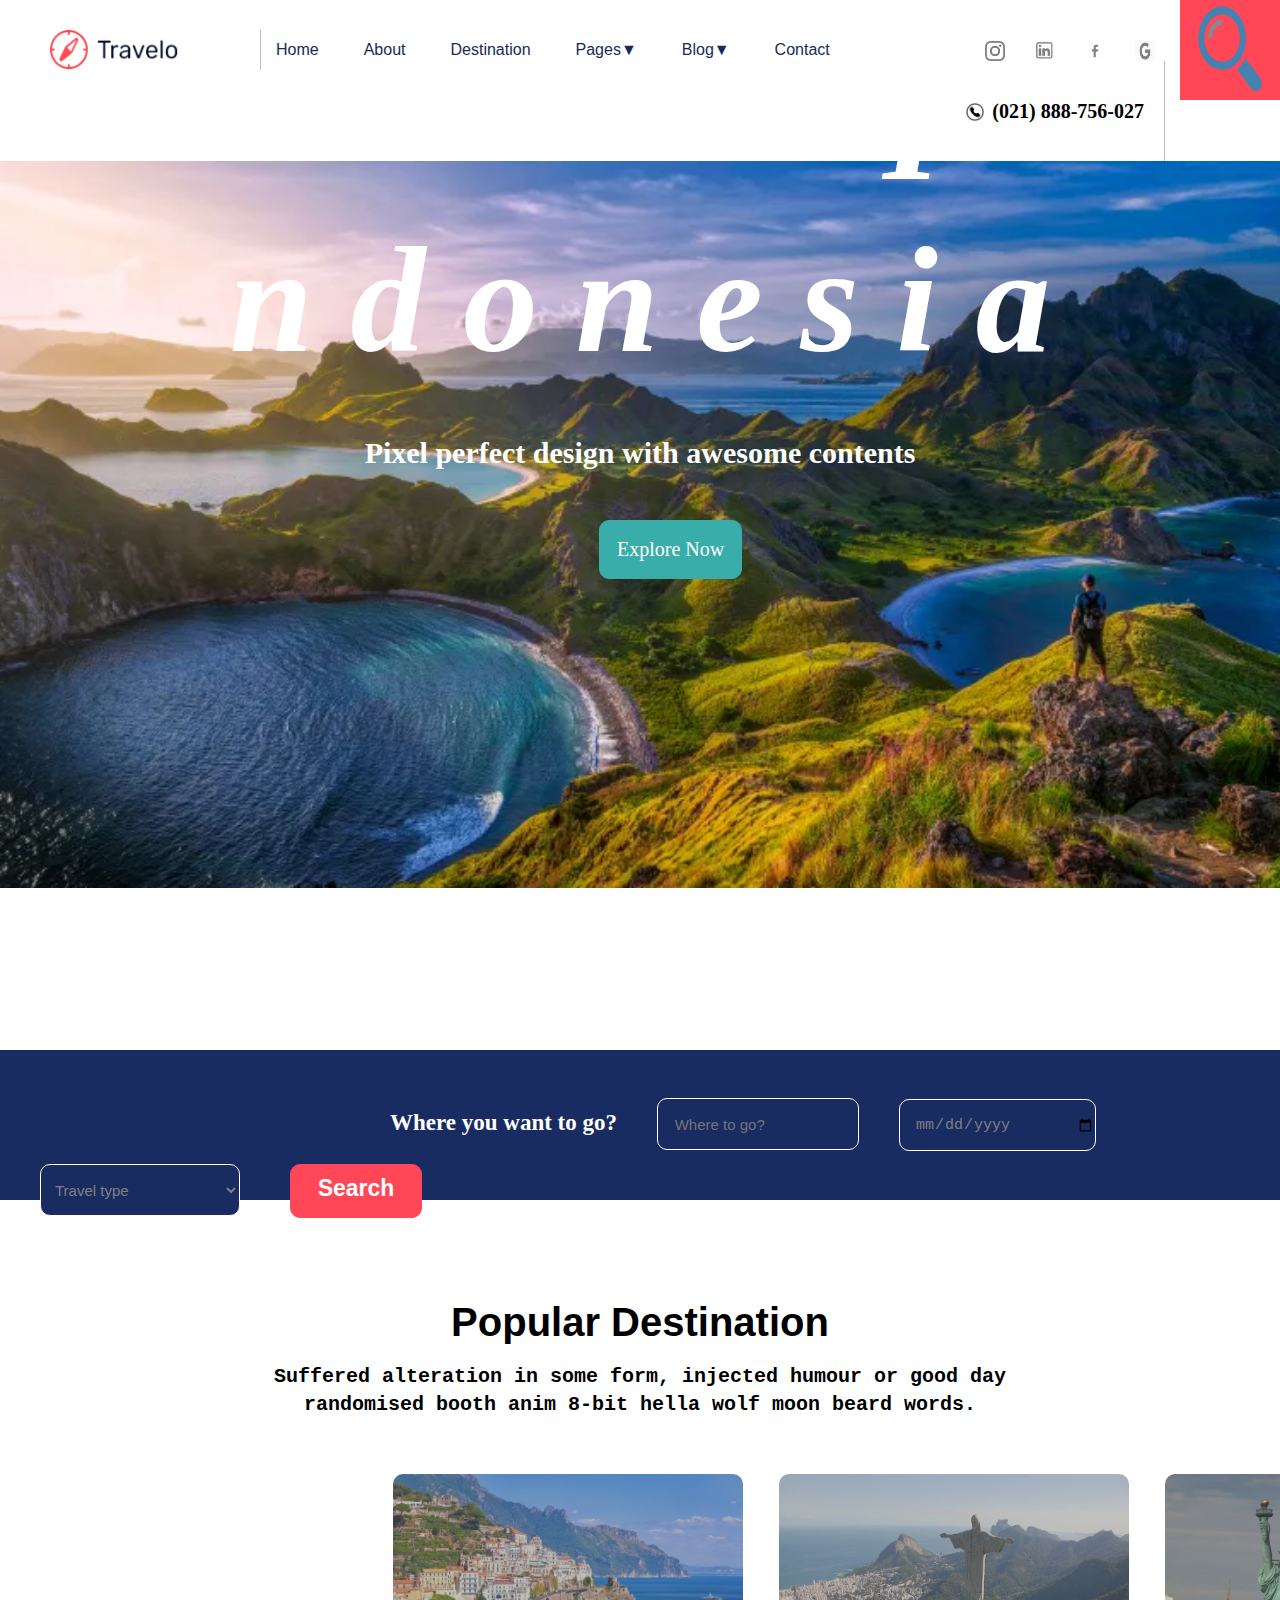
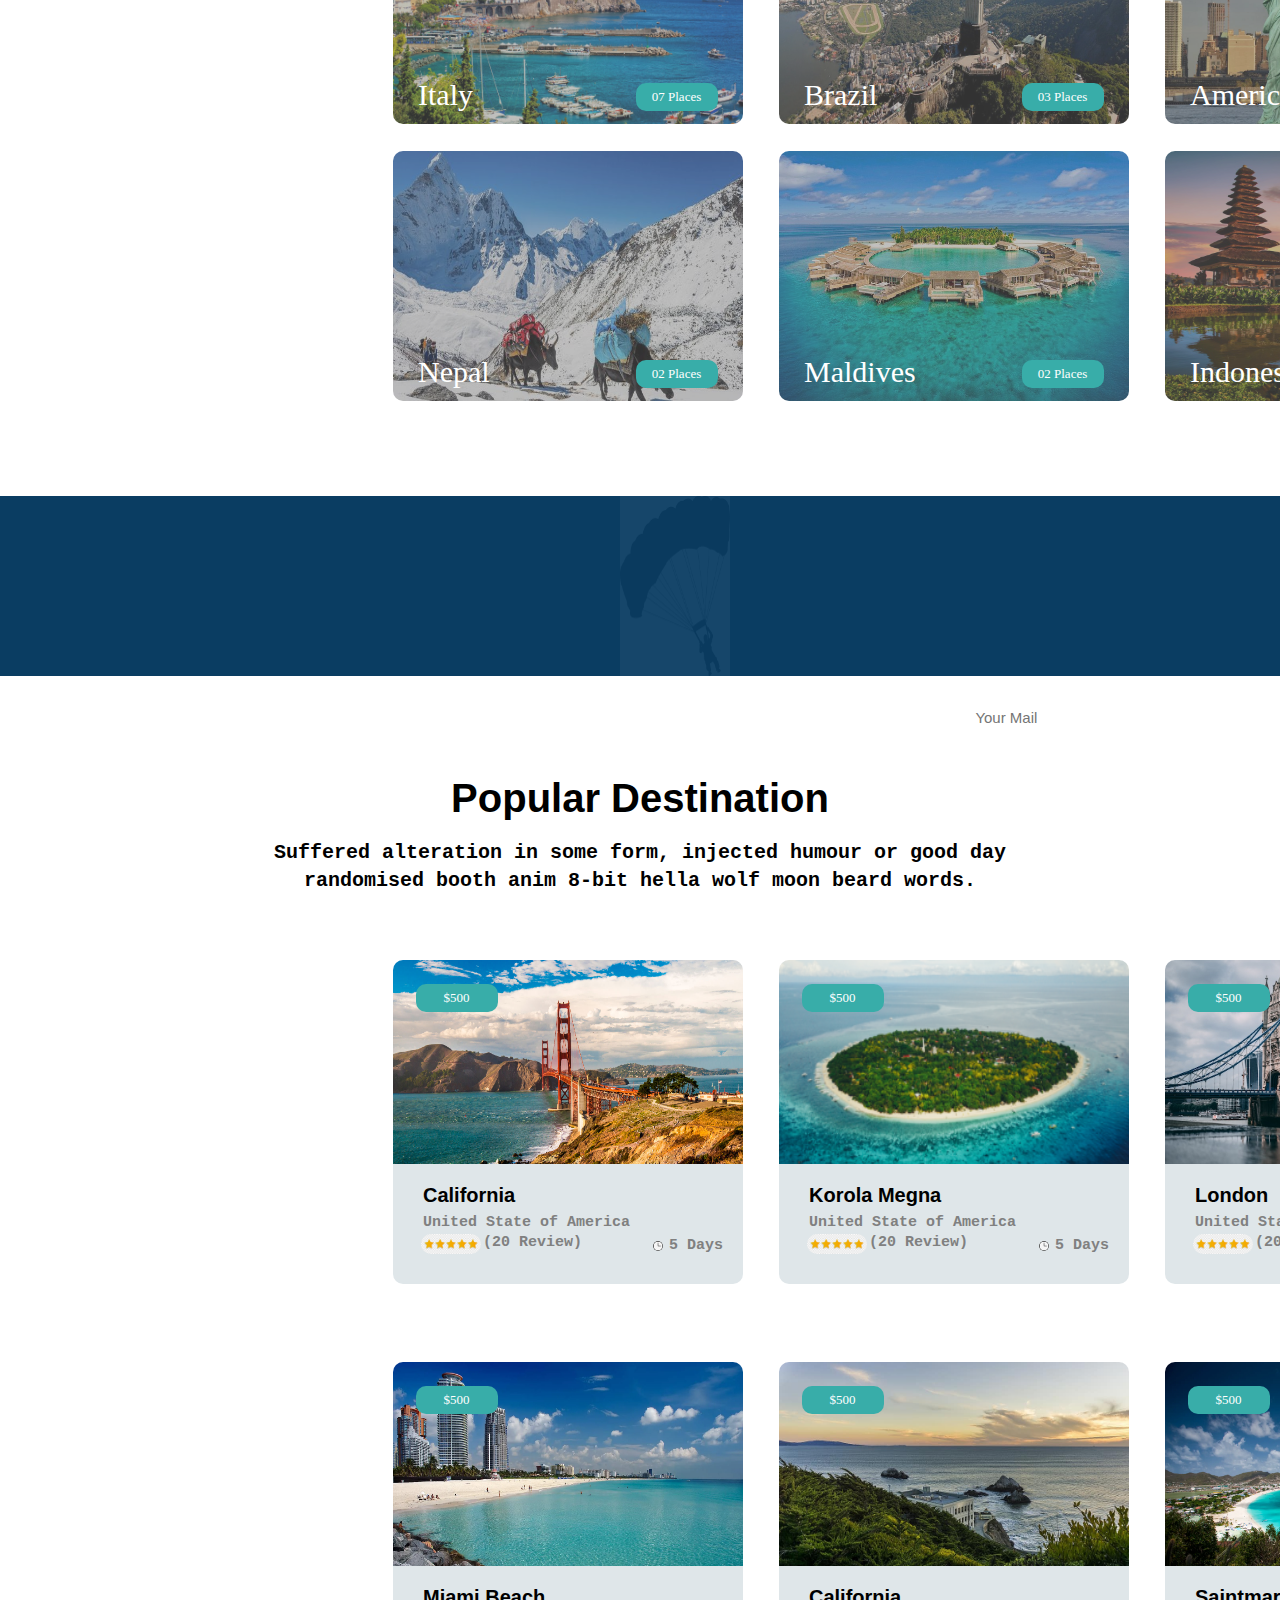
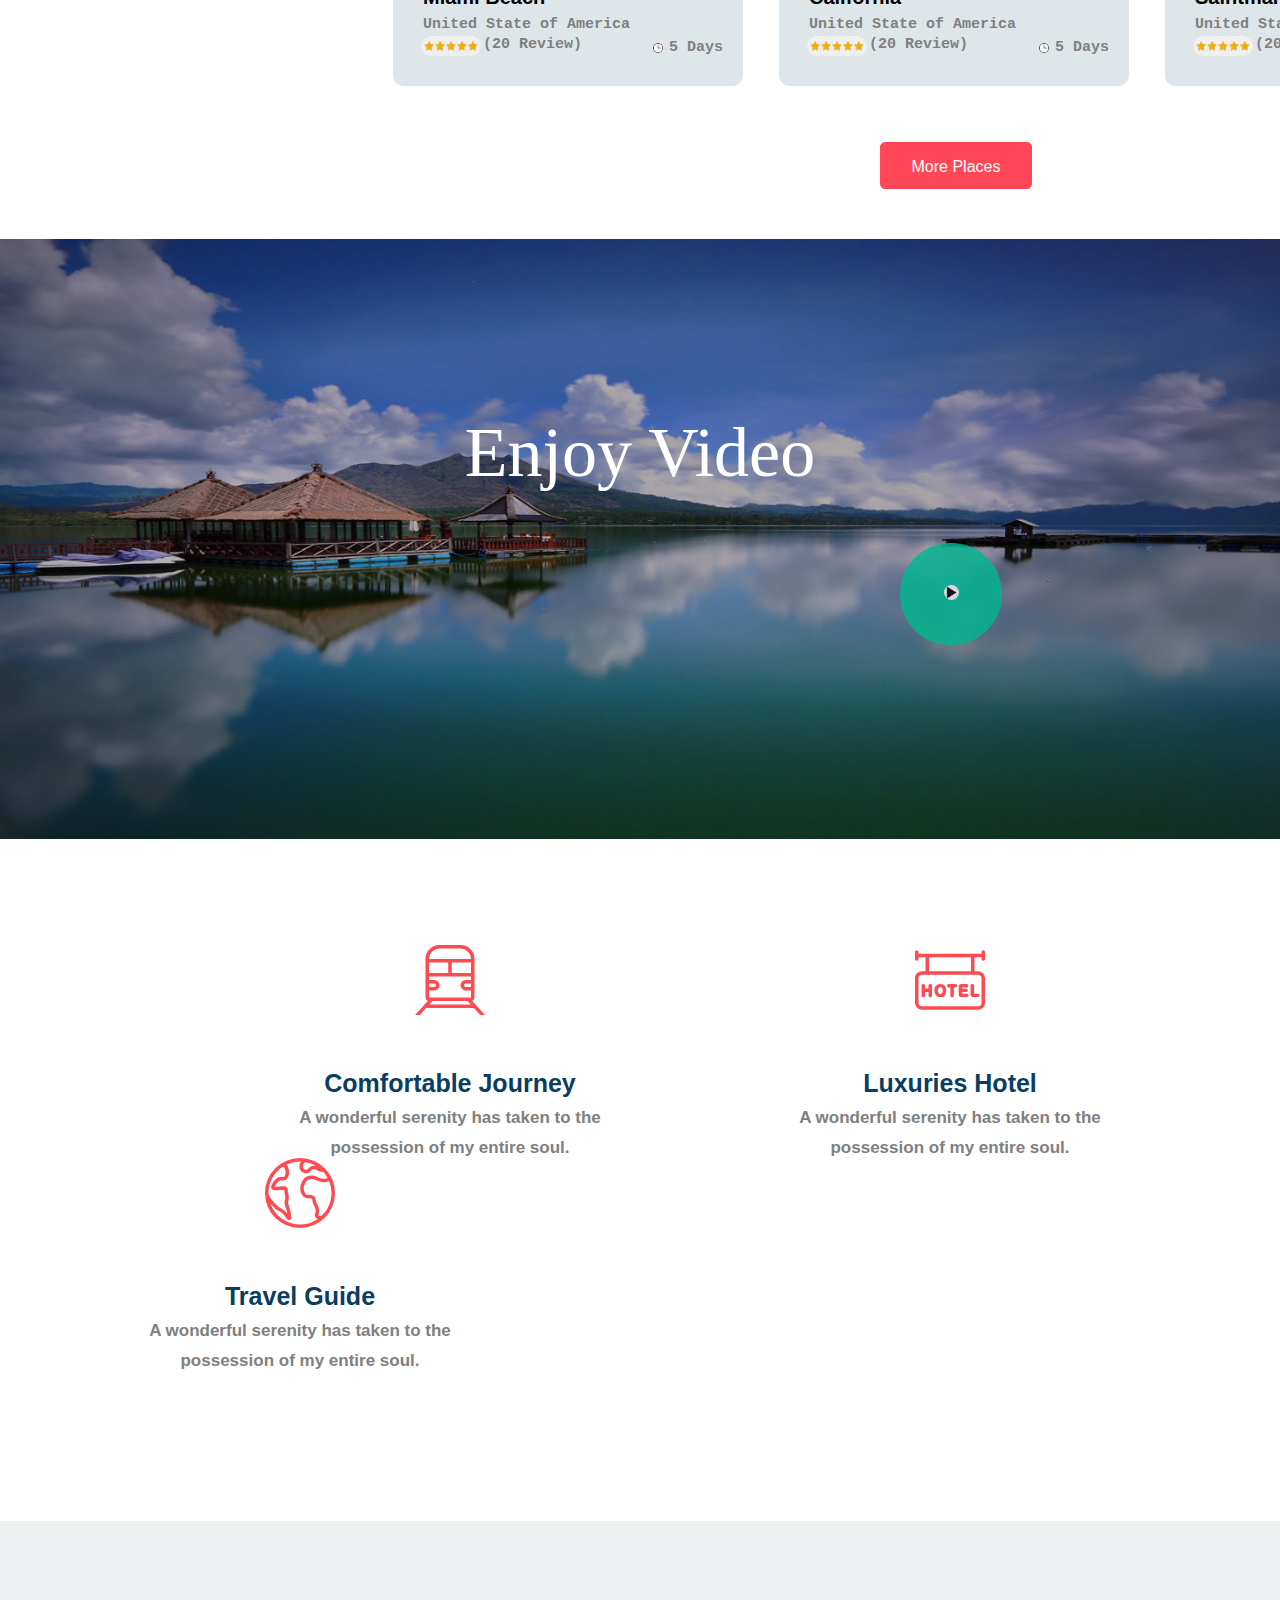
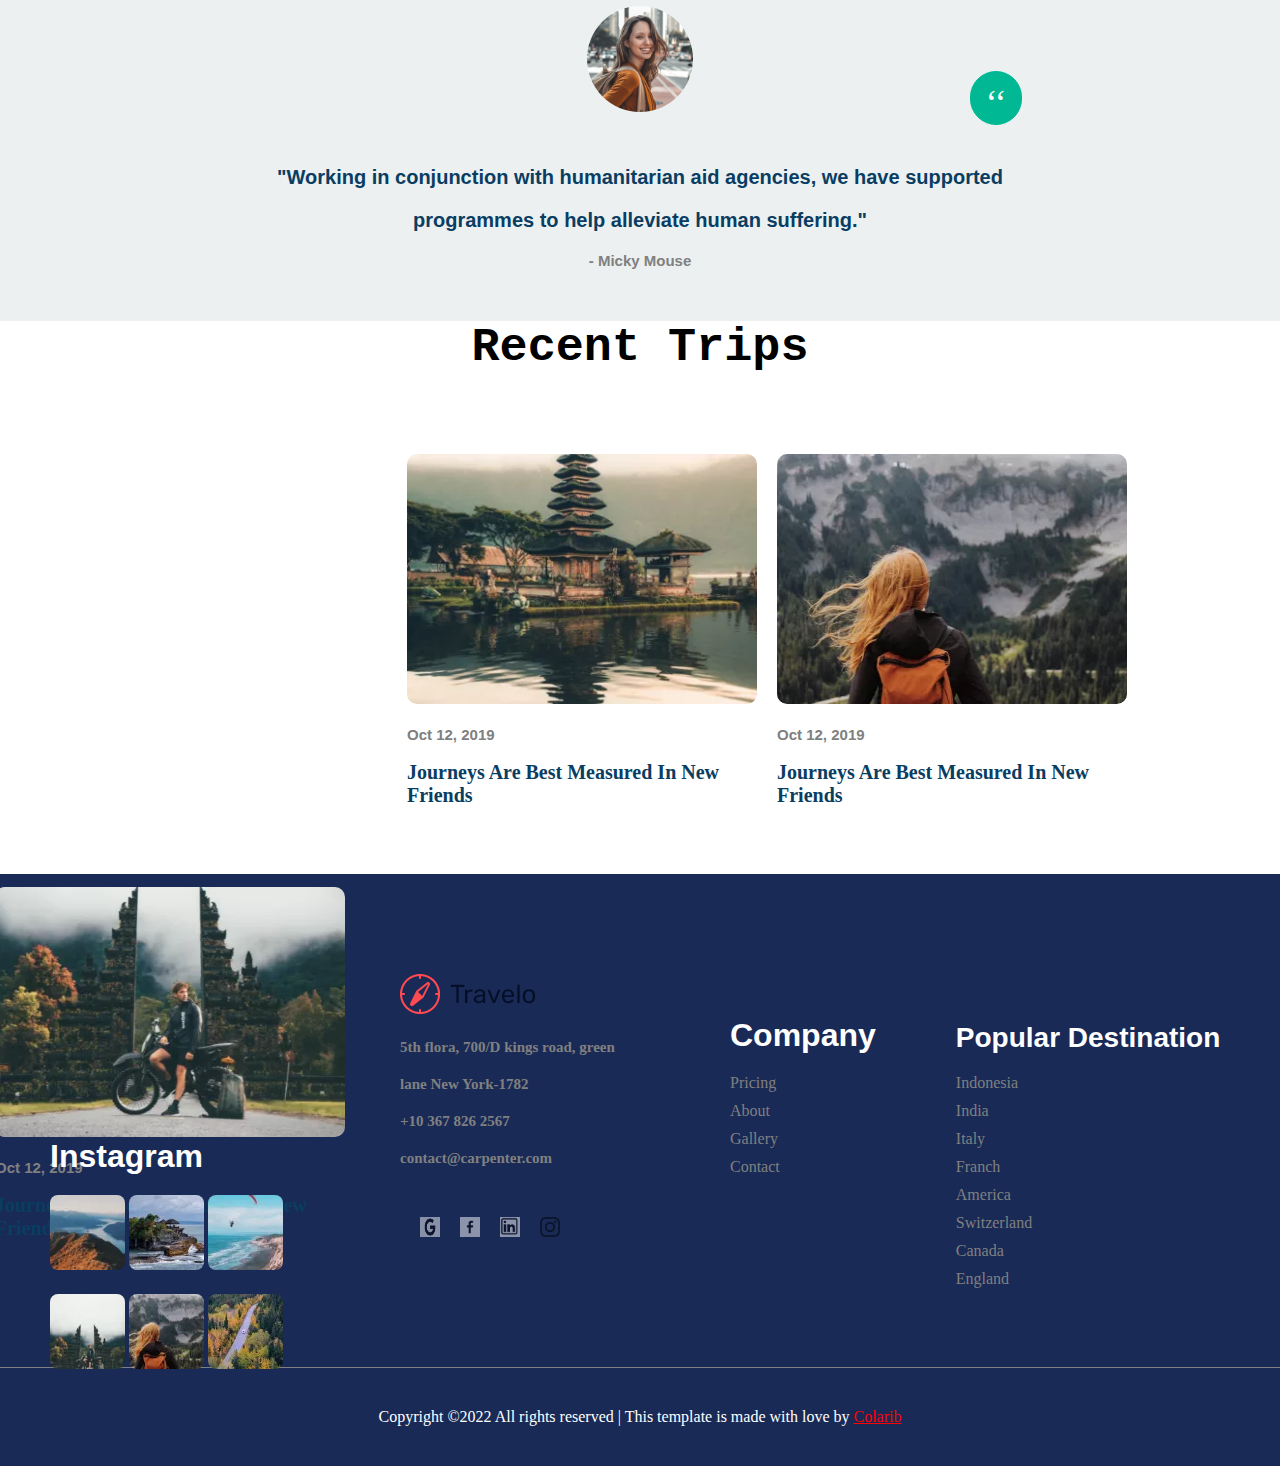
<file: index.html>
<!DOCTYPE html>
<html>

<header>
	<title>Travelo</title>
	<link href="images/travelo.jpg" rel="shortcut icon">
	<link rel="stylesheet" type="text/css" href="index.css">
	<div class="menu">
		<img src="images/travelo.jpg" >
	</div>
	
	<nav>
		<ul>
			<li><a href="#">Home</a></li>
			
			<li><a href="#">About</a></li>
				
			<li><a href="#">Destination</a></li>
				
			<li><a href="#">Pages▼</a>
				<ul>
					<li><a href="#">Destinations Details</a></li>
					<li><a href="#">Elements</a></li>
				</ul>
			</li>
			
			<li><a href="#">Blog▼</a>
				<ul>
					<li><a href="blog.html">Blog</a></li>
					<li><a href="blog.html">Single Blog</a></li>
				</ul>
			</li>
			
			<li><a href="ctc.html">Contact</a></li>		
		</ul>
		
		<div class="lambangsearch">
			<img src="images/search.jpg">
		</div>
		
		<div class="sosmed">
			<img src="images/gugel.jpg">
			<img src="images/fb.jpg">
			<img src="images/linkedin.jpg">
			<img src="images/insta.jpg">
		</div>
	
		<div class="nomortlp">
			<h1> (021) 888-756-027</h1>
			<img src="images/telepon.jpg">
		</div>
	</nav>
</header>

<body>
	<div class="gambaratas">
		<img src="images/gambaratas.jpg">
		<h1>I n d o n e s i a</h1>
		<h2>Pixel perfect design with awesome contents</h2>
	</div>
	
	<div class="explore">
		<p>Explore Now</p>
	</div>
	
	<div class="tanggal">
		<h1>Where you want to go?</h1>
		<input type="text" class="inputText1" placeholder="    Where to go?" name=""><br>
		<input type="date" class="inputText2" placeholder="    Date" name=""><br>
		<select>
			<option selected="">Travel type</option>
			<option>Same Option</option>
			<option>Another Option</option>
		</select>
		<h5>Search</h5>
	</div>
	
	<div class="galeri1">
		<h1>Popular Destination</h1>
		<h2>Suffered alteration in some form, injected humour or good day</h2>
		<h3>randomised booth anim 8-bit hella wolf moon beard words.</h3>
		
		<div class="foto">
			<a target="_blank" href="images/italy.jpg">
				<img src="images/italy.jpg"/>
			</a>
			<div class="judul">Italy</div>
			<div class="nomor"><div class="a">07 Places</div></div>
			
		
			<a target="_blank" href="images/nepal.jpg">
				<img src="images/nepal.jpg"/>
			</a>
			<div class="judul">Nepal</div>
			<div class="nomor"><div class="a">02 Places</div></div>
			
		</div>
	
		<div class="foto">
			<a target="_blank" href="images/brazil.jpg">
				<img src="images/brazil.jpg"/>
			</a>
			<div class="judul">Brazil</div>
			<div class="nomor"><div class="a">03 Places</div></div>
			
		
			<a target="_blank" href="images/maldives.jpg">
				<img src="images/maldives.jpg"/>
			</a>
			<div class="judul">Maldives</div>
			<div class="nomor"><div class="a">02 Places</div></div>
			
		</div>
	
		<div class="foto">
			<a target="_blank" href="images/america.jpg">
				<img src="images/america.jpg"/>
			</a>
			<div class="judul">America</div>
			<div class="nomor"><div class="a">10 Places</div></div>
			
			
			<a target="_blank" href="images/indonesia.jpg">
				<img src="images/indonesia.jpg"/>
			</a>
			<div class="judul">Indonesia</div>
			<div class="nomor"><div class="a">05 Places</div></div>
			
		</div>
	</div>
	
	<div class="sub">
		<img src="images/parachute.jpg"/>
		<h1>Subscribe Our Newsletter</h1>
		<h2>Subscribe newsletter to get offers and about</h2>
		<h3>new places to discover.</h3>
		<input type="text" class="email" placeholder="    Your Mail" name=""><br>
		<h4>Subscribe</h4>
	</div>
	
	<div class="galeri2">
		<h1>Popular Destination</h1>
		<h2>Suffered alteration in some form, injected humour or good day</h2>
		<h3>randomised booth anim 8-bit hella wolf moon beard words.</h3>
		
		<div class="foto">
			<a target="_blank" href="images/california.jpg">
				<img src="images/california.jpg"/>
			</a>
			<div class="judul">
				<h1>California</h1>
				<h2>United State of America</h2>
				<img src="images/star.jpg"/>
				<h3>(20 Review)</h3>
				<h4><img src="images/time.jpg"/>5 Days</h4>
			</div>
			<div class="nomor"><div class="a">$500</div></div>
			
			
		
			<a target="_blank" href="images/miamibeach.jpg">
				<img src="images/miamibeach.jpg"/>
			</a>
			<div class="judul">
				<h1>Miami Beach</h1>
				<h2>United State of America</h2>
				<img src="images/star.jpg"/>
				<h3>(20 Review)</h3>
				<h4><img src="images/time.jpg"/>5 Days</h4>
			</div>
			<div class="nomor"><div class="a">$500</div></div>
			
		</div>
	
		<div class="foto">
			<a target="_blank" href="images/korolamegna.jpg">
				<img src="images/korolamegna.jpg"/>
			</a>
			<div class="judul">
				<h1>Korola Megna</h1>
				<h2>United State of America</h2>
				<img src="images/star.jpg"/>
				<h3>(20 Review)</h3>
				<h4><img src="images/time.jpg"/>5 Days</h4>
			</div>
			<div class="nomor"><div class="a">$500</div></div>
			
		
			<a target="_blank" href="images/cali2.jpg">
				<img src="images/cali2.jpg"/>
			</a>
			<div class="judul">
				<h1>California</h1>
				<h2>United State of America</h2>
				<img src="images/star.jpg"/>
				<h3>(20 Review)</h3>
				<h4><img src="images/time.jpg"/>5 Days</h4>
			</div>
			<div class="nomor"><div class="a">$500</div></div>
			
		</div>
	
		<div class="foto">
			<a target="_blank" href="images/london.jpg">
				<img src="images/london.jpg"/>
			</a>
			<div class="judul">
				<h1>London</h1>
				<h2>United State of America</h2>
				<img src="images/star.jpg"/>
				<h3>(20 Review)</h3>
				<h4><img src="images/time.jpg"/>5 Days</h4>
			</div>
			<div class="nomor"><div class="a">$500</div></div>
			
			
			<a target="_blank" href="images/saintmartine.jpg">
				<img src="images/saintmartine.jpg"/>
			</a>
			<div class="judul">
				<h1>Saintmartine Iceland</h1>
				<h2>United State of America</h2>
				<img src="images/star.jpg"/>
				<h3>(20 Review)</h3>
				<h4><img src="images/time.jpg"/>5 Days</h4>
			</div>
			<div class="nomor"><div class="a">$500</div></div>
			
		</div>
		
	</div>
	
	<div class="moreplaces"><p>More Places</p></div>
	
	<div class="vid">
		<div class="vid1"><img src="images/vid.jpg"></div>
		<p><a href="https://www.youtube.com/watch?v=f59dDEk57i0" target="_blank">Enjoy Video</a></p>
		<div class="vid2"><a href="https://www.youtube.com/watch?v=f59dDEk57i0" target="_blank"><img src="images/play.jpg"></a></div>
	</div>
	
	<div class="add">
		<div class="kereta">
		<img src="images/train.svg">
		<h1>Comfortable Journey</h1>
		<h2>A wonderful serenity has taken to the</h2>
		<h3>possession of my entire soul.</h3>
		</div>
		
		<div class="hotel">
		<img src="images/hotel.svg">
		<h1>Luxuries Hotel</h1>
		<h2>A wonderful serenity has taken to the</h2>
		<h3>possession of my entire soul.</h3>
		</div>
		
		<div class="world">
		<img src="images/world.svg">
		<h1> Travel Guide</h1>
		<h2>A wonderful serenity has taken to the</h2>
		<h3>possession of my entire soul.</h3>
		</div>
		
	</div>
	
	<div class="mouse">
		<img src="images/mouse.jpg">
		<p>‘‘</p>
		<h1>"Working in conjunction with humanitarian aid agencies, we have supported</h1>
		<h2>programmes to help alleviate human suffering."</h2>
		<h3>- Micky Mouse</h3>
	</div>
	
	<div class="recent">
		<h3>Recent Trips</h3>
		
		<div class="r1">
			<img src="images/r1.webp">
			<h1>Oct 12, 2019</h1>
			<h2>Journeys Are Best Measured In New Friends</h2>
		</div>
		
		<div class="r2">
			<img src="images/r2.webp">
			<h1>Oct 12, 2019</h1>
			<h2>Journeys Are Best Measured In New Friends</h2>
		</div>
		
		<div class="r3">
			<img src="images/r3.webp">
			<h1>Oct 12, 2019</h1>
			<h2>Journeys Are Best Measured In New Friends</h2>
		</div>
	</div>
</body>

<footer>
<div class="all">
	<div class="f1">
		<div class="lambang">
			<img src="images/travelo.jpg">
		</div>
		
		<div class="lb">
			<h1>5th flora, 700/D kings road, green</h1>
			<h1>lane New York-1782</h1>
			<h1>+10 367 826 2567</h1>
			<h1>contact@carpenter.com</h1>
			<img src="images/gugel.jpg">
			<img src="images/fb.jpg">
			<img src="images/linkedin.jpg">
			<img src="images/insta.jpg">
		</div>
	</div>
	
	<div class="f2">
		<h1>Company</h1>
		<p>Pricing</p>
		<p>About</p>
		<p>Gallery</p>
		<p>Contact</p>
	</div>


	<div class="f3">
		<h1> Popular Destination</h1>
		<div class="kiri">
			<p>Indonesia</p>
			<p>India</p>
			<p>Italy</p>
			<p>Franch</p>
		</div>
		
		<div class="kanan">
			<p>America</p>	
			<p>Switzerland</p>		
			<p>Canada</p>
			<p>England</p>
		</div>
				
	</div>


	<div class="f4">
		<h1>Instagram</h1>
		<img src="images/ig1.webp">
		<img src="images/ig2.webp">
		<img src="images/ig3.webp">
		<img src="images/ig4.webp">
		<img src="images/ig5.webp">
		<img src="images/ig6.webp">
	</div>
	
	<div class="f5">
		<p>Copyright ©2022 All rights reserved | This template is made with love by <a href="https://colorlib.com/" target="_blank">Colarib</a></p>
	</div>
</div>

</footer>
</html>
</file>
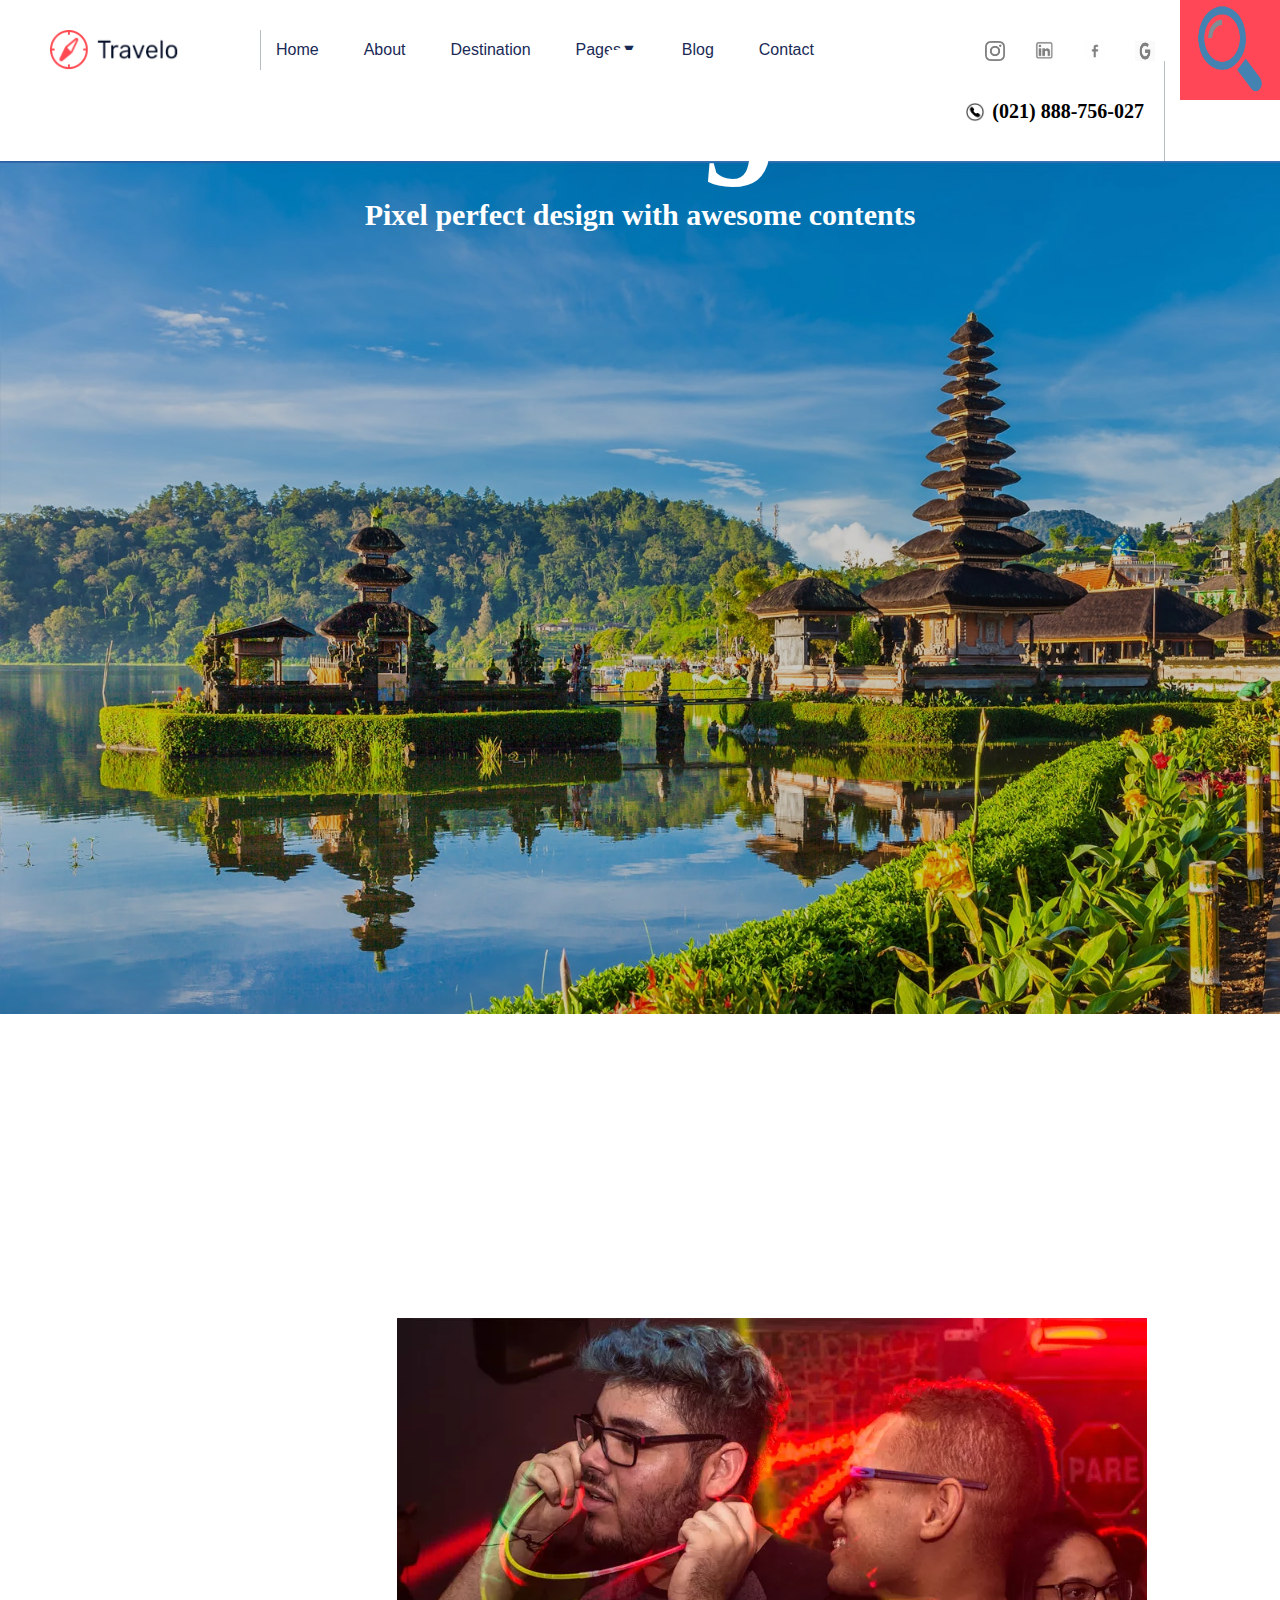
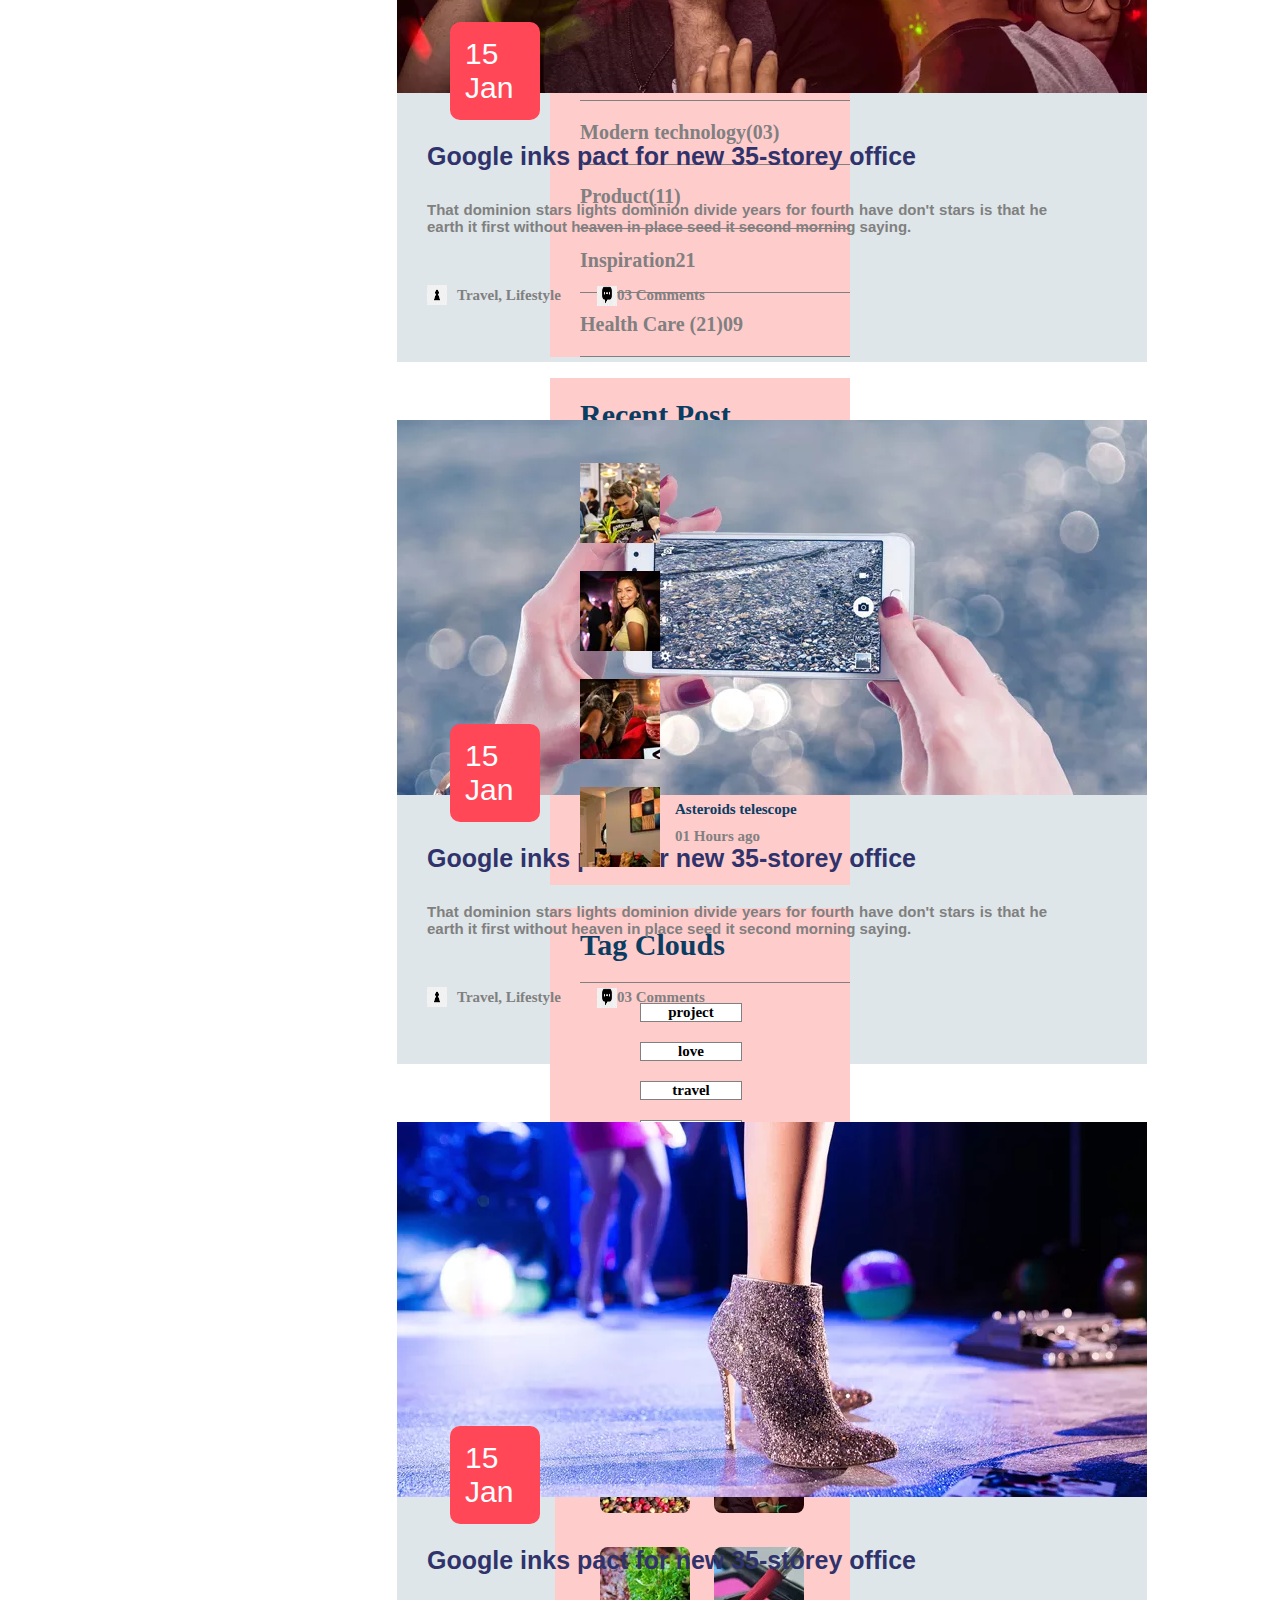
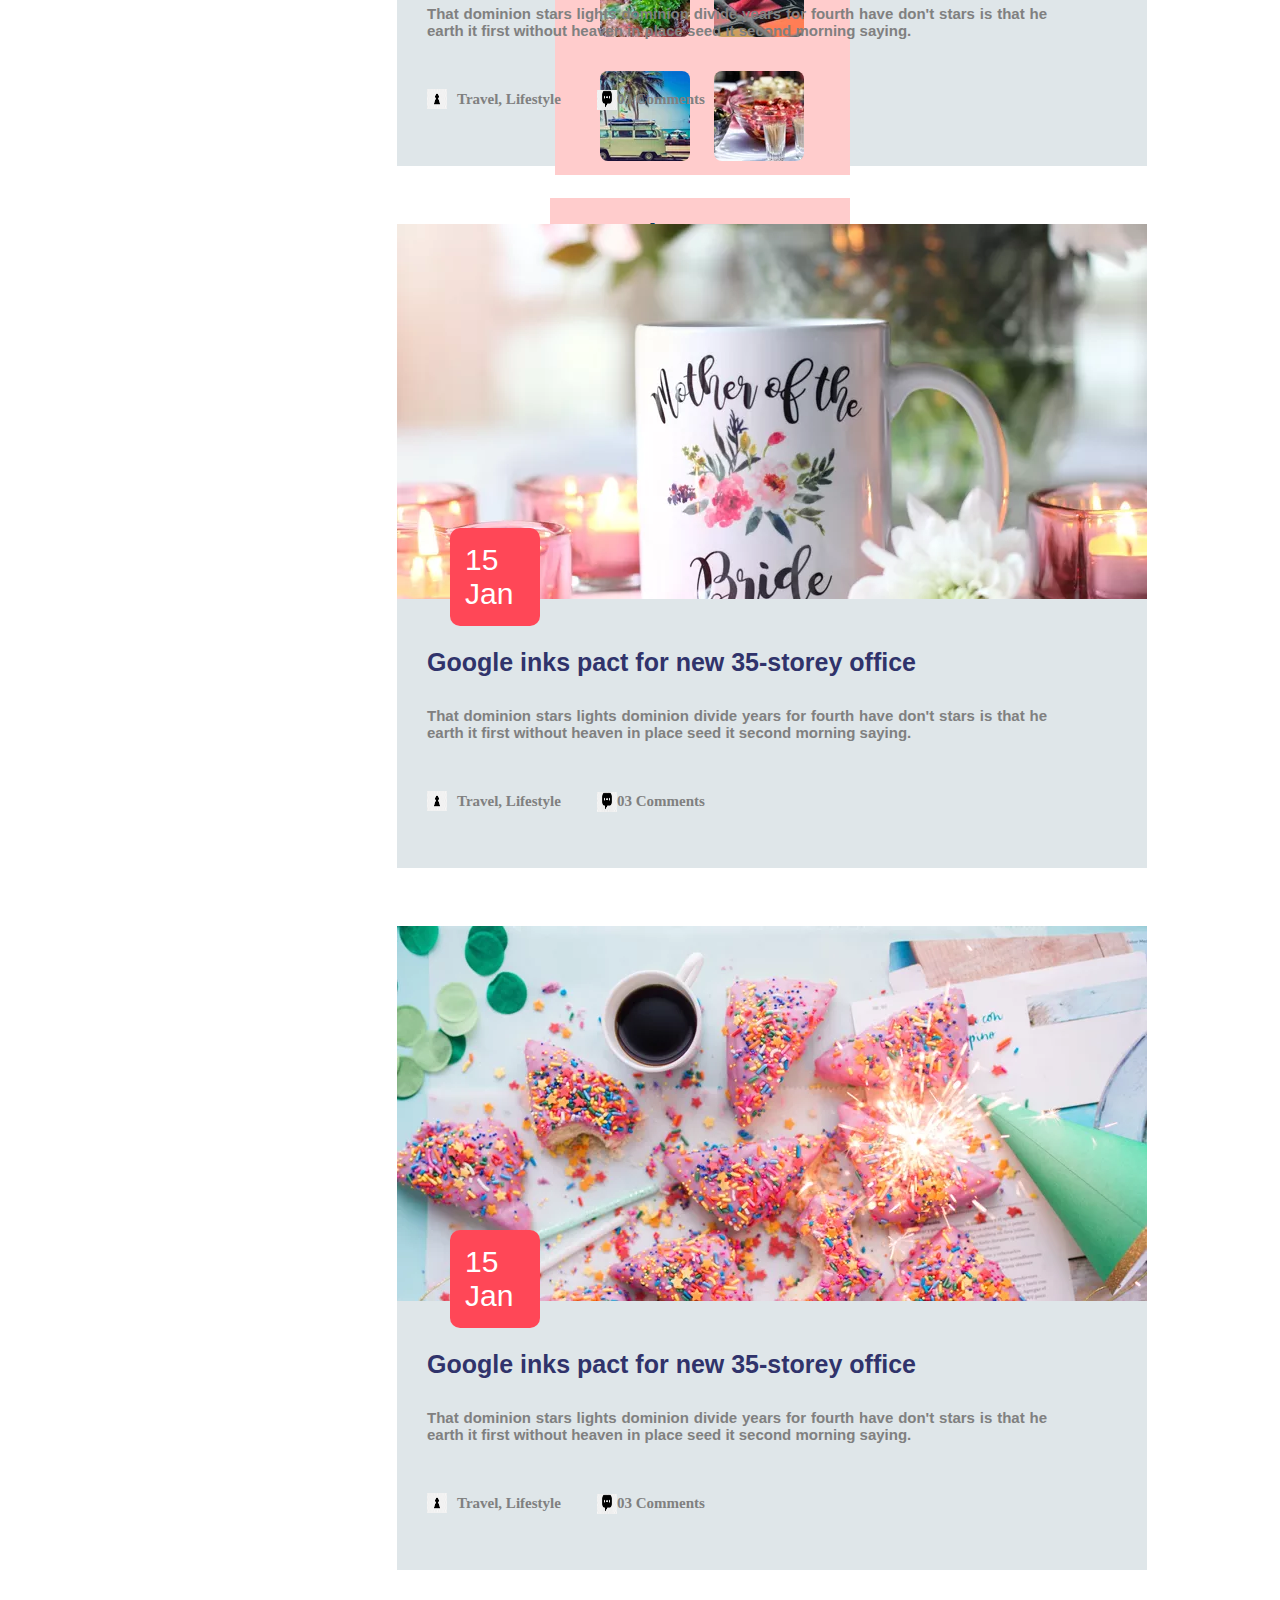
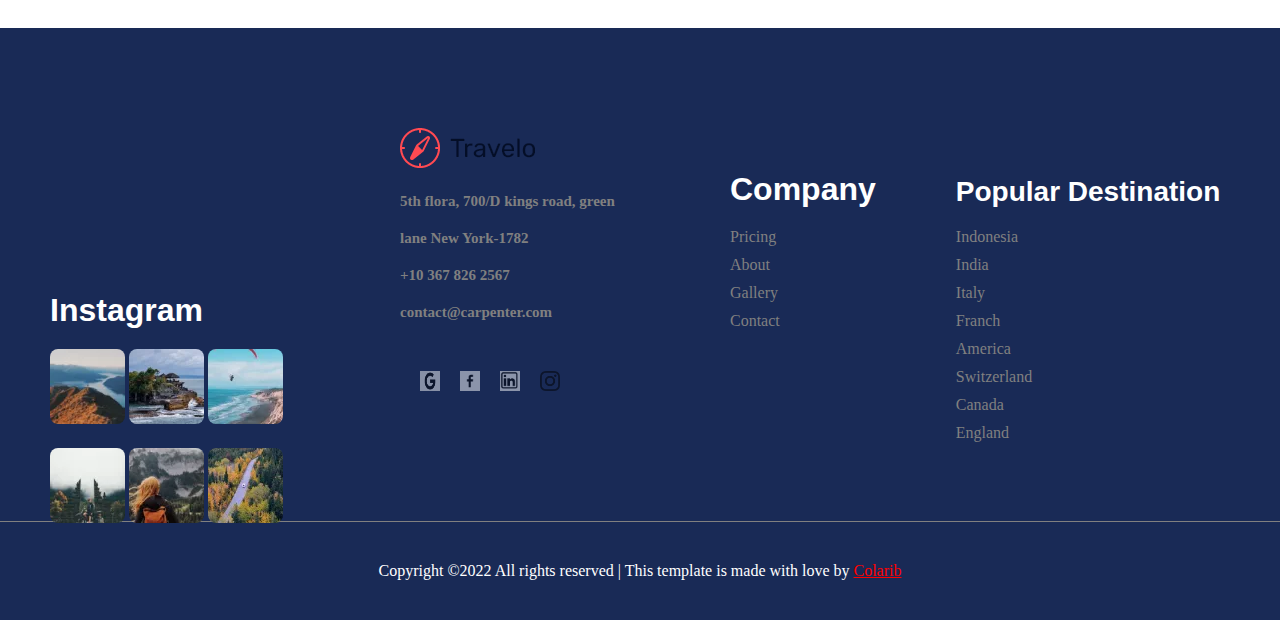
<file: blog.html>
<!DOCTYPE html>
<html>

<header>
	<title>Travelo</title>
	<link href="images/travelo.jpg" rel="shortcut icon">
	<link rel="stylesheet" type="text/css" href="blog.css">
	<div class="menu">
		<img src="images/travelo.jpg" >
	</div>
	
	<nav>
		<ul>
			<li><a href="index.html">Home</a></li>
			
			<li><a href="#">About</a></li>
				
			<li><a href="#">Destination</a></li>
				
			<li><a href="#">Pages▼</a>
				<ul>
					<li><a href="#">Destinations Details</a></li>
					<li><a href="#">Elements</a></li>
				</ul>
			</li>
			
			<li><a href="blog.html">Blog</a>
				<ul>
					<li><a href="blog.html">Blog</a></li>
					<li><a href="blog.html">Single Blog</a></li>
				</ul>
			</li>
			
			<li><a href="ctc.html">Contact</a></li>		
		</ul>
		
		<div class="lambangsearch">
			<img src="images/search.jpg">
		</div>
		
		<div class="sosmed">
			<img src="images/gugel.jpg">
			<img src="images/fb.jpg">
			<img src="images/linkedin.jpg">
			<img src="images/insta.jpg">
		</div>
	
		<div class="nomortlp">
			<h1> (021) 888-756-027</h1>
			<img src="images/telepon.jpg">
		</div>
	</nav>
</header>


<body>
	<div class="gambaratas">
		<img src="images/bali.jpg">
		<h1>Blog</h1>
		<h2>Pixel perfect design with awesome contents</h2>
	</div>
	
	<div class="b1">
		
		<div class="foto">
			<a target="_blank" href="images/b1.webp">
				<img src="images/b1.webp">
			</a>
			<div class="judul">
				
				<h1>Google inks pact for new 35-storey office</h1>
				<h2>That dominion stars lights dominion divide years for fourth have don't stars is that he earth it first without heaven in place seed it second morning saying.</h2>
				<img src="images/org.jpg">
				<h3>Travel, Lifestyle</h3>
				<div class="ke2"><img src="images/comment.jpg"></div>
				<h4>03 Comments</h4>
			</div>
			<div class="nomor"><div class="a">15 Jan</div></div>
			</div>
	</div>
	
	<div class="b1">
		
		<div class="foto">
			<a target="_blank" href="images/b2.webp">
				<img src="images/b2.webp">
			</a>
			<div class="judul">
				
				<h1>Google inks pact for new 35-storey office</h1>
				<h2>That dominion stars lights dominion divide years for fourth have don't stars is that he earth it first without heaven in place seed it second morning saying.</h2>
				<img src="images/org.jpg">
				<h3>Travel, Lifestyle</h3>
				<div class="ke2"><img src="images/comment.jpg"></div>
				<h4>03 Comments</h4>
			</div>
			<div class="nomor"><div class="a">15 Jan</div></div>
			</div>
	</div>
	
	<div class="b1">
		
		<div class="foto">
			<a target="_blank" href="images/b3.webp">
				<img src="images/b3.webp">
			</a>
			<div class="judul">
				
				<h1>Google inks pact for new 35-storey office</h1>
				<h2>That dominion stars lights dominion divide years for fourth have don't stars is that he earth it first without heaven in place seed it second morning saying.</h2>
				<img src="images/org.jpg">
				<h3>Travel, Lifestyle</h3>
				<div class="ke2"><img src="images/comment.jpg"></div>
				<h4>03 Comments</h4>
			</div>
			<div class="nomor"><div class="a">15 Jan</div></div>
			</div>
	</div>
	
	<div class="b1">
		
		<div class="foto">
			<a target="_blank" href="images/b4.webp">
				<img src="images/b4.webp">
			</a>
			<div class="judul">
				
				<h1>Google inks pact for new 35-storey office</h1>
				<h2>That dominion stars lights dominion divide years for fourth have don't stars is that he earth it first without heaven in place seed it second morning saying.</h2>
				<img src="images/org.jpg">
				<h3>Travel, Lifestyle</h3>
				<div class="ke2"><img src="images/comment.jpg"></div>
				<h4>03 Comments</h4>
			</div>
			<div class="nomor"><div class="a">15 Jan</div></div>
			</div>
	</div>
	
	<div class="b1">
		
		<div class="foto">
			<a target="_blank" href="images/b5.webp">
				<img src="images/b5.webp">
			</a>
			<div class="judul">
				
				<h1>Google inks pact for new 35-storey office</h1>
				<h2>That dominion stars lights dominion divide years for fourth have don't stars is that he earth it first without heaven in place seed it second morning saying.</h2>
				<img src="images/org.jpg">
				<h3>Travel, Lifestyle</h3>
				<div class="ke2"><img src="images/comment.jpg"></div>
				<h4>03 Comments</h4>
			</div>
			<div class="nomor"><div class="a">15 Jan</div></div>
			</div>
	</div>
	
	<div class="kw">
		<input type="text" class="search" placeholder="    Search Keyword" name=""><br>
		<p>SEARCH</p>
	</div>
	
	<div class="cat">
		<h1>Category</h1>
		<h2>Resaurant food(37)</h2>
		<h2>Travel news(10)</h2>
		<h2>Modern technology(03)</h2>
		<h2>Product(11)</h2>
		<h2>Inspiration21</h2>
		<h2>Health Care (21)09</h2>
	</div>
		
	<div class="rec">
		<h1>Recent Post</h1>
		<img src="images/rp1.webp">
		<h2>From life was you fish...</h2>
		<h3>January 12, 2019</h3>
		<img src="images/rp2.webp">
		<h2>The Amazing Hubble</h2>
		<h3>02 Hours ago</h3>
		<img src="images/rp3.webp">
		<h2>Astronomy or Atrology</h2>
		<h3>03 Hours ago</h3>
		<img src="images/rp4.webp">
		<h2>Asteroids telescope</h2>
		<h3>01 Hours ago</h3>
	</div>
	
	<div class="tag">
		<h1>Tag Clouds</h1>
		<h2>project</h2>
		<h2>love</h2>
		<h2>travel</h2>
		<h2>restaurant</h2>
		<h2>life style</h2>
		<h2>design</h2>
		<h2>illustration</h2>
		<h2>technology</h2>
	</div>
	
	<div class="ig">
		<h1>Instagram Feeds</h1>
		<img src="images/if1.webp">
		<img src="images/if2.webp">
		<img src="images/if3.webp">
		<img src="images/if4.webp">
		<img src="images/if5.webp">
		<img src="images/if6.webp">
	</div>
	
	<div class="nl">
		<h1>Newsletter</h1>
		<input type="text" class="search" placeholder="    Enter email" name=""><br>
		<p>SUBSCRIBE</p>
	</div>
	
	
	
	
	
	
</body>

<footer>
<div class="all">
	<div class="f1">
		<div class="lambang">
			<img src="images/travelo.jpg">
		</div>
		
		<div class="lb">
			<h1>5th flora, 700/D kings road, green</h1>
			<h1>lane New York-1782</h1>
			<h1>+10 367 826 2567</h1>
			<h1>contact@carpenter.com</h1>
			<img src="images/gugel.jpg">
			<img src="images/fb.jpg">
			<img src="images/linkedin.jpg">
			<img src="images/insta.jpg">
		</div>
	</div>
	
	<div class="f2">
		<h1>Company</h1>
		<p>Pricing</p>
		<p>About</p>
		<p>Gallery</p>
		<p>Contact</p>
	</div>


	<div class="f3">
		<h1> Popular Destination</h1>
		<div class="kiri">
			<p>Indonesia</p>
			<p>India</p>
			<p>Italy</p>
			<p>Franch</p>
		</div>
		
		<div class="kanan">
			<p>America</p>	
			<p>Switzerland</p>		
			<p>Canada</p>
			<p>England</p>
		</div>
				
	</div>


	<div class="f4">
		<h1>Instagram</h1>
		<img src="images/ig1.webp">
		<img src="images/ig2.webp">
		<img src="images/ig3.webp">
		<img src="images/ig4.webp">
		<img src="images/ig5.webp">
		<img src="images/ig6.webp">
	</div>
	
	<div class="f5">
		<p>Copyright ©2022 All rights reserved | This template is made with love by <a href="https://colorlib.com/" target="_blank">Colarib</a></p>
	</div>
</div>

</footer>
</html>
</file>
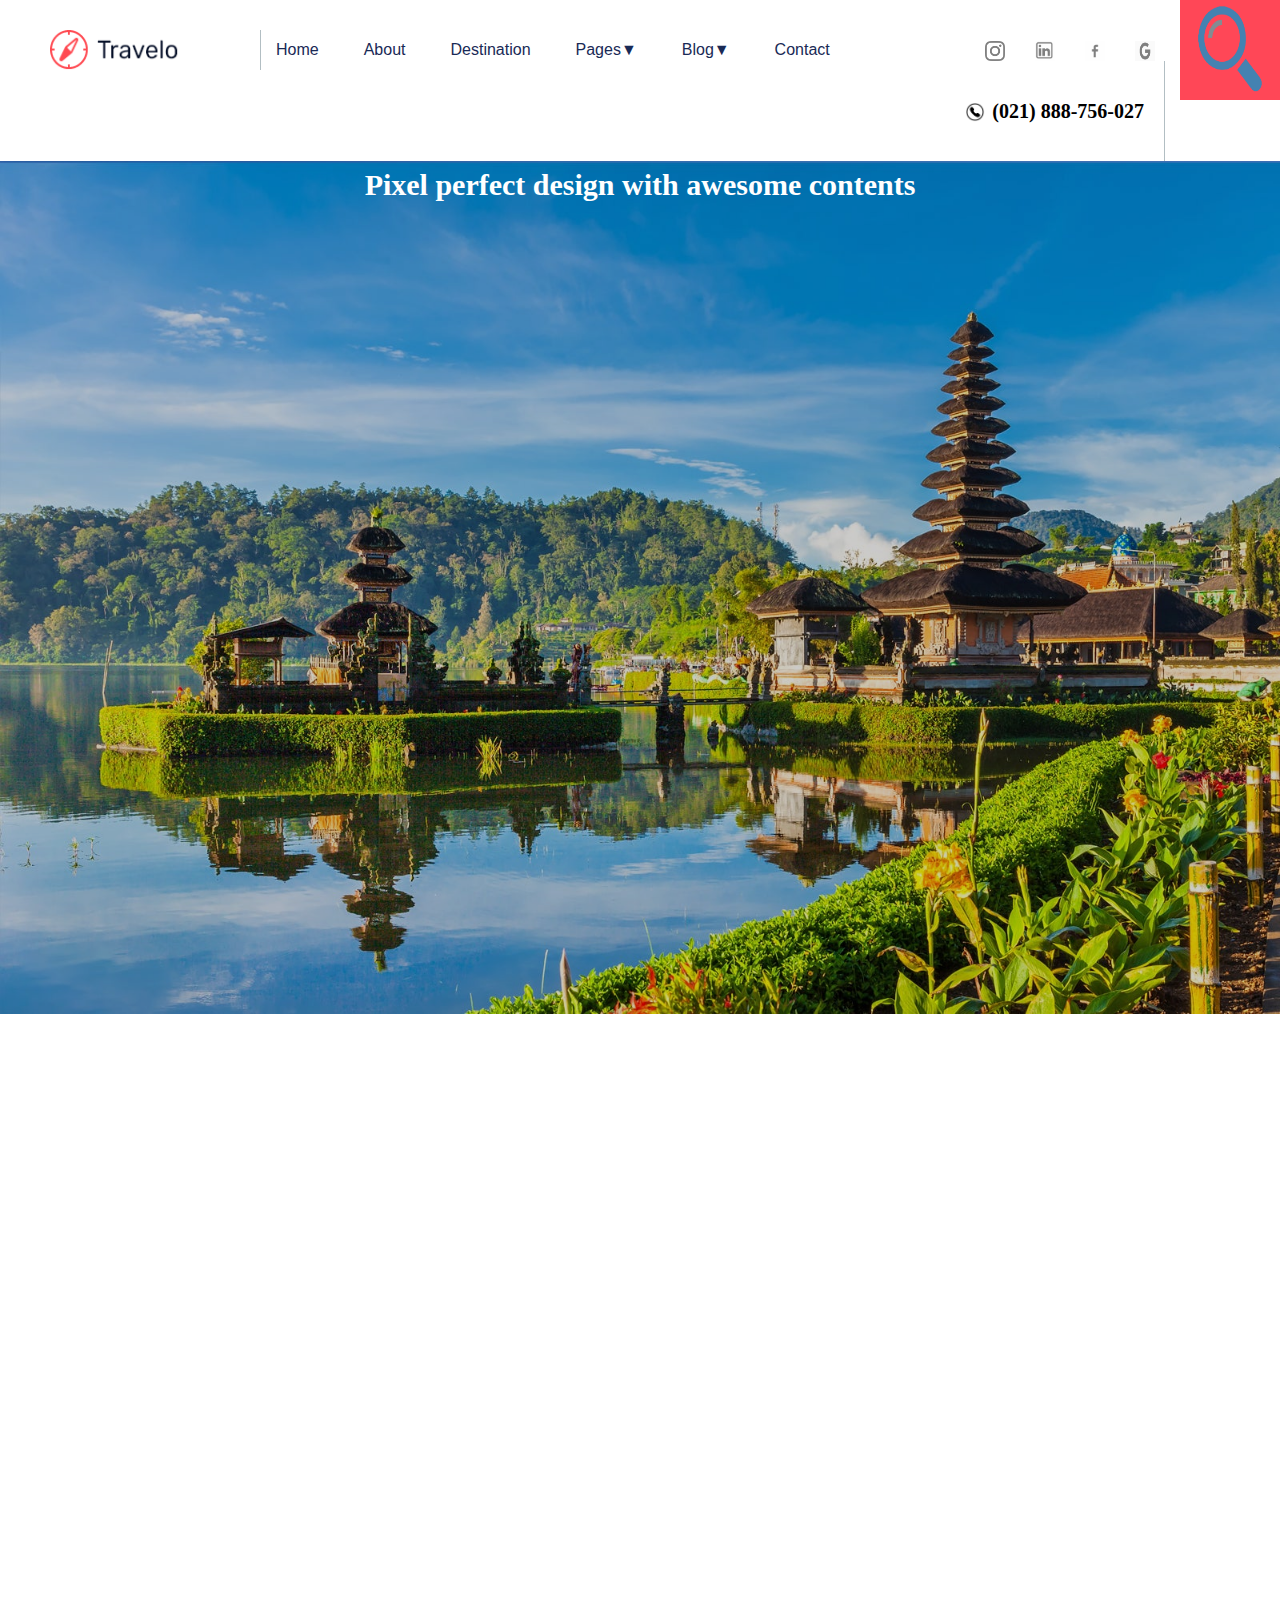
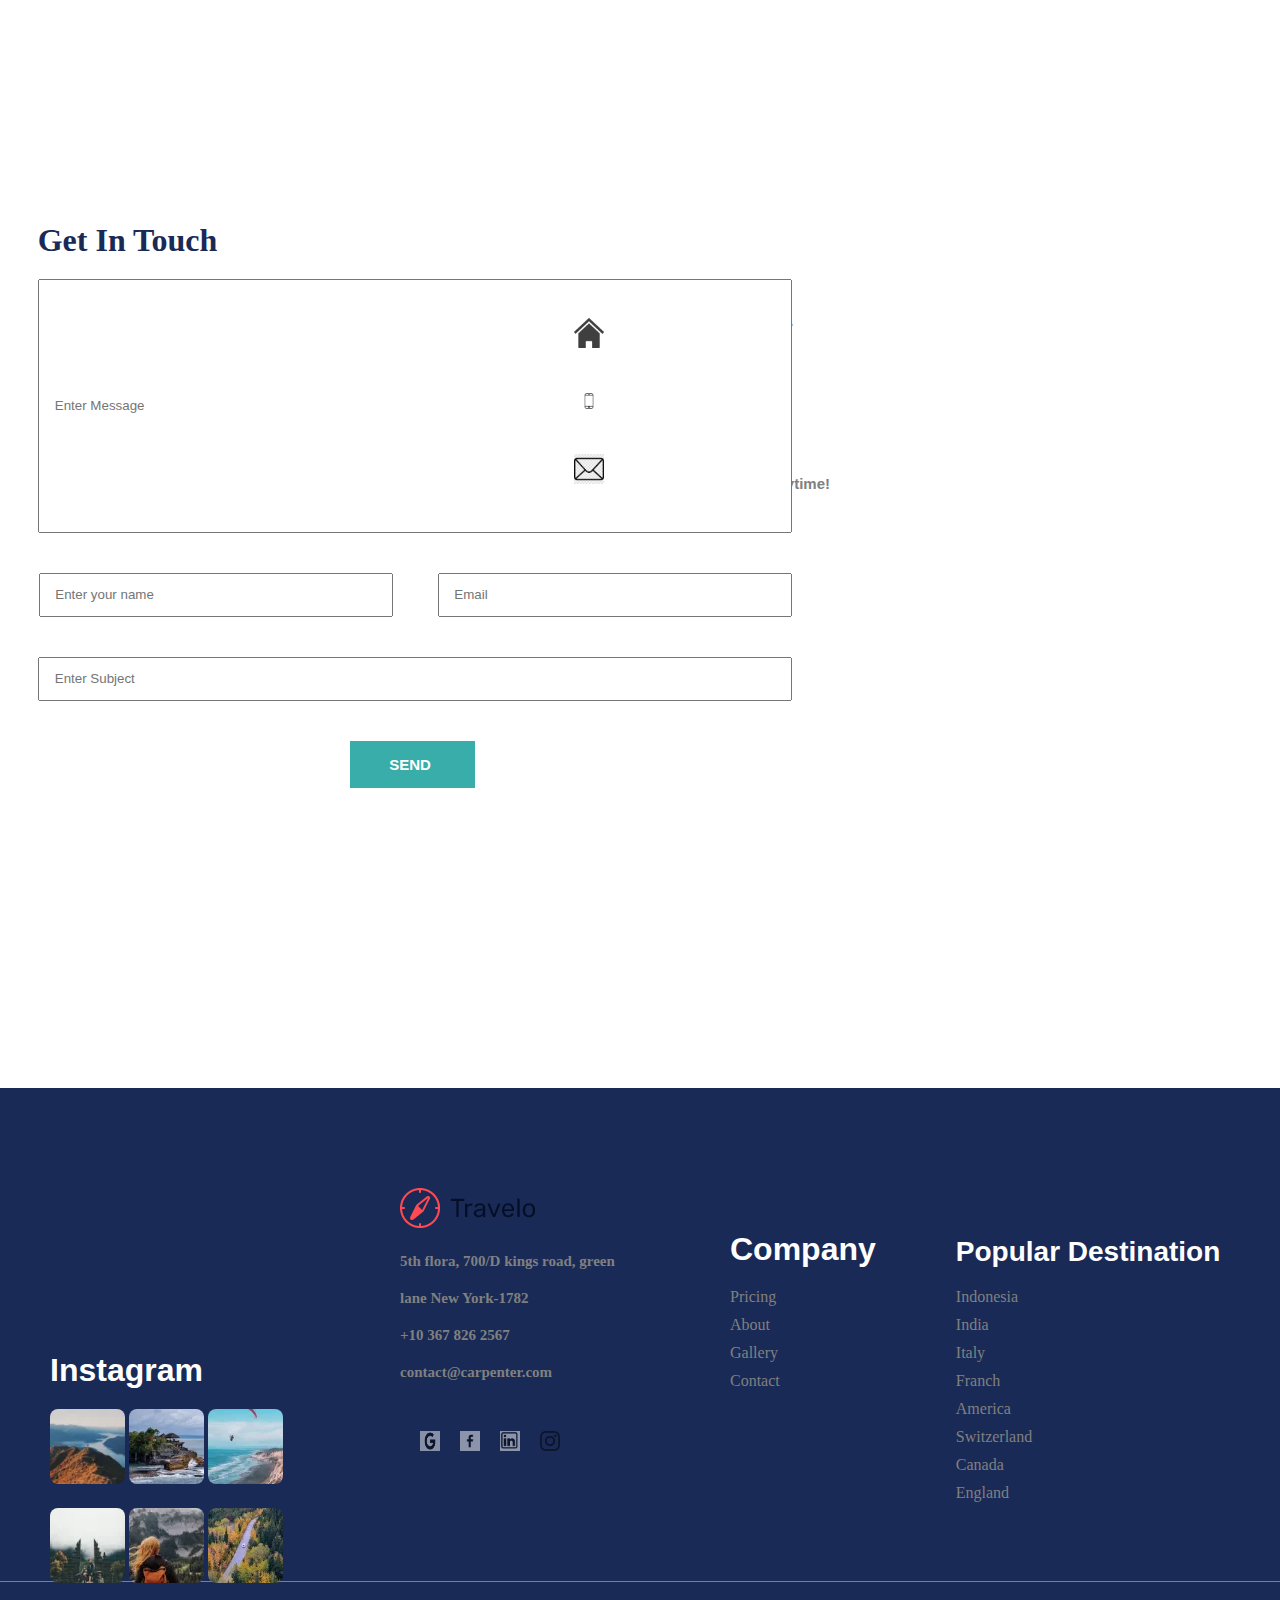
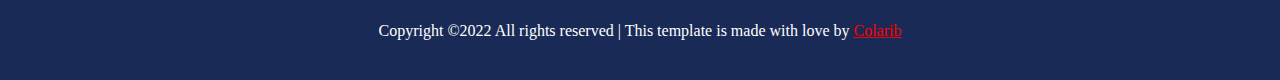
<file: ctc.html>
<!DOCTYPE html>
<html>

<header>
	<title>Travelo</title>
	<link href="images/travelo.jpg" rel="shortcut icon">
	<link rel="stylesheet" type="text/css" href="ctc.css">
	<div class="menu">
		<img src="images/travelo.jpg" >
	</div>
	
	<nav>
		<ul>
			<li><a href="index.html">Home</a></li>
			
			<li><a href="#">About</a></li>
				
			<li><a href="#">Destination</a></li>
				
			<li><a href="#">Pages▼</a>
				<ul>
					<li><a href="#">Destinations Details</a></li>
					<li><a href="#">Elements</a></li>
				</ul>
			</li>
			
			<li><a href="blog.html">Blog▼</a>
				<ul>
					<li><a href="blog.html">Blog</a></li>
					<li><a href="blog.html">Single Blog</a></li>
				</ul>
			</li>
			
			<li><a href="Maps.html">Contact</a></li>		
		</ul>
		
		<div class="lambangsearch">
			<img src="images/search.jpg">
		</div>
		
		<div class="sosmed">
			<img src="images/gugel.jpg">
			<img src="images/fb.jpg">
			<img src="images/linkedin.jpg">
			<img src="images/insta.jpg">
		</div>
	
		<div class="nomortlp">
			<h1> (021) 888-756-027</h1>
			<img src="images/telepon.jpg">
		</div>
	</nav>
</header>

<body>
	<div class="gambaratas">
		<img src="images/bali.jpg">
		<h1>Contact</h1>
		<h2>Pixel perfect design with awesome contents</h2>
	</div>
	
	<div class="map">
		<iframe src="https://www.google.com/maps/embed?pb=!1m14!1m12!1m3!1d15868.700969064692!2d106.75893553068846!3d-6.107091249999969!2m3!1f0!2f0!3f0!3m2!1i1024!2i768!4f13.1!5e0!3m2!1sen!2sid!4v1664866231834!5m2!1sen!2sid" width="1200" height="500" style="border:0;" allowfullscreen="" loading="lazy" referrerpolicy="no-referrer-when-downgrade"></iframe>
	</div>
	
	<div class="git">
		<h1>Get In Touch</h1>
		<input type="text" class="msg" placeholder="    Enter Message" name=""><br>
		<input type="text" class="name" placeholder="    Enter your name" name=""><input type="text" class="email" placeholder="    Email" name=""><br>	
		<input type="text" class="sbj" placeholder="    Enter Subject" name=""><br>
		<h2>SEND</h2>
	</div>
	
	<div class="last">
		<div class="last1">
			<img src="images/home.webp">
			<h1>Buttonwood, Califronia.</h1>
			<h2>Rosemead, CA 91770</h2>
		</div>
		
		<div class="last2">
			<img src="images/phone.jpg">
			<h1>+1 253 565 2365</h1>
			<h2>Mon to Fri 9am to 6pm</h2>
		</div>
		
		<div class="last3">
			<img src="images/mail.jpg">
			<h1>support@colorlib.com</h1>
			<h2>Send us your query anytime!</h2>
		</div>
		
	</div>
</body>











<footer>
<div class="all">
	<div class="f1">
		<div class="lambang">
			<img src="images/travelo.jpg">
		</div>
		
		<div class="lb">
			<h1>5th flora, 700/D kings road, green</h1>
			<h1>lane New York-1782</h1>
			<h1>+10 367 826 2567</h1>
			<h1>contact@carpenter.com</h1>
			<img src="images/gugel.jpg">
			<img src="images/fb.jpg">
			<img src="images/linkedin.jpg">
			<img src="images/insta.jpg">
		</div>
	</div>
	
	<div class="f2">
		<h1>Company</h1>
		<p>Pricing</p>
		<p>About</p>
		<p>Gallery</p>
		<p>Contact</p>
	</div>


	<div class="f3">
		<h1> Popular Destination</h1>
		<div class="kiri">
			<p>Indonesia</p>
			<p>India</p>
			<p>Italy</p>
			<p>Franch</p>
		</div>
		
		<div class="kanan">
			<p>America</p>	
			<p>Switzerland</p>		
			<p>Canada</p>
			<p>England</p>
		</div>
				
	</div>


	<div class="f4">
		<h1>Instagram</h1>
		<img src="images/ig1.webp">
		<img src="images/ig2.webp">
		<img src="images/ig3.webp">
		<img src="images/ig4.webp">
		<img src="images/ig5.webp">
		<img src="images/ig6.webp">
	</div>
	
	<div class="f5">
		<p>Copyright ©2022 All rights reserved | This template is made with love by <a href="https://colorlib.com/" target="_blank">Colarib</a></p>
	</div>
</div>

</footer>
</html>
</file>
<file: index.css>
* {padding: 0; margin:0;}

.menu img{width: 130px; height: 40px; float: left; margin-top: 30px; margin-left: 50px; border-right: 1px solid #b2bec3; padding-right: 80px; }

.lambangsearch img {float:right; height: 100px; width:100px;margin-left: 5px; background:#ff4757; }

.sosmed img {width: 20px; height: 20px; float: right; margin-top: 41px; margin-right: 20px;margin-left: 10px; opacity: 50%;}

.nomortlp img {width: 20px; height: 20px; float: right; margin-right: 7px; margin-top: 41px; }

nav ul li {float: left; list-style:none; background: white; }
nav ul li:hover {background: #74b9ff;}

nav ul li a {margin-right: 15px; text-decoration: none; padding: 3px 15px; font-family: sans-serif; color:#192a56; }
nav ul li a:hover {color: white;}

nav ul li ul {display: none;}
 
nav ul li:hover > ul {display: block; }

nav { background:white; height: 40px; line-height: 100px; margin-left: 170px; }
nav ul li ul {position: absolute;}

nav ul li ul li {float: none; position: relative; line-height: 50px;}
nav ul li ul li:hover > ul {display: block; }

nav ul ul ul {left: 100%; top: 0; width: 200px;}

.nomortlp h1 {float: right; font-size: 20px; border-right: 1px solid #b2bec3; padding-right: 20px; margin-right: 10px;  }

.menu h1 {font-size: 27px; float: left; margin-top: 33px; margin-left: 3px;}

.gambaratas {width: ;}
.gambaratas img {width: 100%; height: auto; position: static;}
.gambaratas h1 {text-align: center; font-size: 150px; ; font-family: garamond; margin-top: -850px; margin-bottom: 900px;font-style: italic; color: white; width: 100%; height: auto;}
.gambaratas h2 {text-align: center; font-size: 30px; ; font-family: futura; margin-top: -850px; margin-bottom: 900px; color: white; width: 100%; height: auto;}
						  	
.explore {text-align: center; font-size: 20px; background-color: #38ada9; font-family: futura; margin-top: -850px; margin-bottom: 900px; color: white; width: auto; height: auto;border: 1px solid #38ada9 ;  border-radius: 10px;position: absolute; margin-left:46.8%}
.explore p { display: block; text-align: center; padding: 17px;}
.explore p:hover {background-color: #ff4757; border-radius: 10px; color: white;}

.tanggal {background-color: #182C61; width: 100%; height: 150px; color: white; margin-top: -320px;}
.tanggal h1 {float: left; margin-left: 390px; font-size: 23px; margin-top: 60px; font-family:roboto; }
.inputText1 {float: left; margin-left: 40px; margin-top: 48px; font-size: 15px; width: 200px; height: 50px; background-color:#182C61; border: 1px solid white;  border-radius: 10px;}
.inputText2 {float: left; margin-left: 40px; margin-top: 31px; font-size: 15px; width: 180px; height: 50px; background-color:#182C61; border: 1px solid white;  border-radius: 10px; color: grey; padding-left: 15px;}
select { float: left; margin-left: 40px; margin-top: 13px; font-size: 15px; width: 200px; height: 52px; color: grey; background-color:#182C61; border: 1px solid white;  border-radius: 10px; padding: 10px;}
.tanggal h5 {float: left; margin-left: 50px; margin-top: 13px; font-size: 23px; font-family:Helvetica; width: 110px; height: 32px; background-color: #ff4757; padding: 10px; text-align: center;border: 1px solid #ff4757;  border-radius: 10px;}
.tanggal h5:hover {background-color: #38ada9; border-radius: 10px; border : 1px solid #38ada9; display: block}

.galeri1 h1 {text-align: center; font-size: 40px; margin-top: 100px; font-family: sans-serif; }
.galeri1 h2 {text-align: center;font-size: 20px; margin-top: 20px;font-family: monospace;}
.galeri1 h3 {text-align: center;font-size: 20px; margin-top: 5px;font-family: monospace;}

.galeri1 .foto {margin-left: 0px;padding: 5px;}
.galeri1 .foto {width: 350px; margin-left: 50px;}
.galeri1 .foto  img {width: 100%; height: 250px; position: static; opacity:0.8; filter: brightness(70%); margin-left: 375px;margin-top: 40px; border: 0px solid white;  border-radius: 10px;}
.galeri1 .foto {float: left ; margin: 13px;}

.galeri1 .foto {position: static;}
.galeri1 .foto .nomor {position: relative; width: 20%; height: auto; background-color: #38ada9;  border-radius: 10px; bottom: 25%; left: 5%; font-size: 13px; color: white; padding:6px; text-align: center; margin-left:600px; margin-top: -45px;}
.galeri1 img:hover  {opacity: 0.5;background-color :red }
.galeri1 .foto .nomor:hover {background-color :red;}

.judul {position: absolute; text-align: left; margin-left: 30px; margin-top: -50px; font-size: 30px; color: white; font-family: serif; font-weight: 500; margin-left: 400px; }

.sub {margin-top: 680px; float: left; position: absolute; background-color: #0a3d62;width: 100%; height: 130px; color: white; padding-top: 50px;}
.sub img {position: relative; height: 180px; width: 110px; margin-top: -50px; float: right; margin-right: 550px; opacity:0.05; }
.sub h1 {margin-left: 500px; font-family: courier; font-size: 25px; }
.sub h2 {margin-left: 500px; font-size: 20px; margin-top: 10px;}
.sub h3 {margin-left: 500px; font-size: 20px;}
.email {float: right; margin-top: -70px; margin-right: -30px;font-size: 15px; width: 350px; height: 50px; background-color:white; border: 1px solid white;  border-radius: 10px;}
.sub h4 {float: right;margin-top: -88px; margin-right: -150px;background-color: #ff4757;  text-align: center; font-size: 20px;border: 0px solid #ff4757;  border-radius: 10px; font-family: serif; padding: 15px; }
.sub h4:hover  {background-color: #38ada9; border-radius: 10px; border : 1px solid #38ada9; display: block}

.galeri2 {margin-top: 960px;}
.galeri2 h1 {text-align: center; font-size: 40px; margin-top: 100px; font-family: sans-serif; }
.galeri2 h2 {text-align: center;font-size: 20px; margin-top: 20px;font-family: monospace;}
.galeri2 h3 {text-align: center;font-size: 20px; margin-top: 5px;font-family: monospace; margin-bottom: -150px;}

.galeri2 .foto {margin-left: 0px;padding: 5px;}
.galeri2 .foto {width: 350px; margin-left: 50px;}
.galeri2 .foto  img {width: 100%; height: 250px; position: relative; margin-left: 375px;margin-top: 200px; border: 0px solid white;  border-radius: 10px;  }
.galeri2 .foto {float: left ; margin: 13px; }

.galeri2 .foto {position: static;}
.galeri2 img:hover {opacity: 0.5; }
.galeri2 .foto .nomor:hover {background-color: red;}

.galeri2 .judul {position: absolute; text-align: left; margin-top: -50px; font-size: 20px; color: black; font-family: monospace; font-weight: 500; margin-left: 375px;
		background-color: #dfe6e9; width:350px; height: 120px; border-bottom: 1px solid #; border-bottom-left-radius: 10px; border-bottom-right-radius: 10px;}
		
.galeri2 .foto .nomor {position: relative; width: 20%; height: auto; background-color: #38ada9;  border-radius: 10px; bottom: 25%; left: 5%; font-size: 13px; color: white; padding:6px; text-align: center; margin-left:380px; margin-top: -230px; margin-bottom:150px;}

.galeri2 .foto h1 {float: left; font-size: 20px; position: relative; margin-top: 20px; margin-left: 30px;}
.galeri2 .foto h2 {float: left; font-size: 15px; position: absolute; margin-top: 50px; margin-left: 30px; color: grey;}
.galeri2 .judul img {float: left; position: absolute; width: 60px; height: 20px; margin-left: -32px; margin-top: 70px; left: 17%;}
.galeri2 .foto h3 {float: left; font-size: 15px; position: absolute; margin-top: 70px; margin-left: 90px; color:grey;}
.galeri2 .foto h4 {float: right; font-size: 15px; color: grey; margin-top: 73px; margin-right: 20px;}
.galeri2 .foto h4 img { float: right; width: 10px; height: 10px; position: absolute; margin-left: 200px; top: 6%; }

.moreplaces p {text-align: center; background-color: #ff4757; margin-top: 1000px; width: 150px; height: 30px; margin-left: 880px; padding-top: 15px;border: 1px solid #ff4757; border-radius: 5px; color: white; font-family: sans-serif;}
.moreplaces p:hover {background-color: #38ada9; border-radius: 10px; border : 1px solid #38ada9; display: block}

.vid1 img{position: relative; width: 100%; height: 600px; filter: brightness(70%); margin-top: 50px;}
.vid a {color: white; text-decoration: none;}
.vid p {position: relative; font-size: 70px; font-family: cursive; text-align: center; margin-top: -430px; color: white; }
.vid2 img {position: relative; width: 15px; height: 15px; margin-left:42px; margin-top: 40px; border: 1px solid #00b894; border-radius: 50px; }
.vid2 {background-color: #00b894; position: relative; width: 100px; height: 100px; border: 1px solid #00b894; border-radius: 50px; margin-left: 900px; opacity: 0.8; margin-top: 50px; }
.vid2:hover {border: 1px solid #00b894; border-radius: 50px; background-color: red}

.add {margin-top:300px ; }
.add img {width: 70px; height: 70px;}
.add .kereta {float: left; width: 400px; text-align: center;overflow: hidden; margin-left: 250px;}
.add h1 {font-size: 25px; font-family: sans-serif; margin-top: 50px; color: #0a3d62;}
.add h2  {font-size: 17px; font-family: sans-serif; margin-top: 10px; color: grey;}
.add h3  {font-size: 17px; font-family: sans-serif; margin-top: 10px; color: grey}
.add .hotel {float: left; width: 400px; text-align: center;overflow: hidden; margin-left: 100px;}
.add .world {float: left; width: 400px; text-align: center;overflow: hidden; margin-left: 100px;}

.mouse {float: left; margin-top: 150px; text-align: center ; background-color: #ecf0f1; width: 100%; height: 400px;}
.mouse img {margin-top: 85px; position: relative}
.mouse p {background-color:#00b894 ; width:50px; margin-left: 970px; padding-top: 12px;border: 1px solid #00b894; border-radius: 50px; font-size: 35px; color: white; margin-top: -45px; position: absolute}
.mouse h1 {margin-top: 50px; color:#0a3d62; font-family: sans-serif; font-size: 20px;}
.mouse h2 {margin-top: 20px; color:#0a3d62; font-family: sans-serif; font-size: 20px;}
.mouse h3 {margin-top: 20px; color:grey; font-family: sans-serif; font-size: 15px; margin-bottom: 100px;}

.recent {margin-top:1200px ; text-align: center ; font-family: monospace; font-size: 40px;}
.recent img {width: 350px; height: 250px; margin-top: 80px; border-radius: 10px;}
.recent .r1 {float: left; width: 400px; text-align: center;overflow: hidden; margin-left: 382px;}
.recent h1 {font-size: 15px; font-family: sans-serif; margin-top: 10px; color: grey; float: left; margin-left: 25px;}
.recent h2  {font-size: 20px; font-family: serif; margin-top: 45px; color: #0a3d62; text-align: left; margin-left: 25px;}
.recent .r2 {float: left; width: 400px; text-align: center;overflow: hidden; margin-left: -30px;}
.recent .r3 {float: left; width: 400px; text-align: center;overflow: hidden; margin-left: -30px;}
.recent h2:hover {color:red}

/* ini f1*/
.all {background-color:#192a56; margin-top: 500px; ; width: 100%}
.f1 {margin-left: 400px}
.lambang  { padding-top: 100px; position: relative;}
.lb h1 {text-align: left; margin-top : 20px; font-size: 15px; color: grey;}
.lb img {width: 20px; height: 20px; float: left; margin-top: 50px;margin-left: 20px; opacity: 50%;}

/* ini f2*/
.f2 {float: left; text-align: left;margin-left: 170px; color: white; margin-top: -150px;}
.f2 h1 {margin-bottom: 20px; font-family: sans-serif}
.f2 p {margin-top: 10px;color: grey;}
.f2 p:hover {color:red}

/* ini f3*/
.f3 {float :left ;margin-left: 80px; color: white; margin-top: -145px; width: 280px;}
.f3 h1 {margin-bottom: 10px; float: left; font-family: sans-serif; font-size: 28px;}
.f3 .kiri p {margin-top: 10px;  float: left; margin-right: 500px;color: grey;}
.f3 .kanan p {margin-top: 10px;  float: left; margin-right: 500px;color: grey;}
.f3 p:hover {color:red}

/* ini f4*/
.f4 {float: left; margin-top: -150px; margin-left: 50px;width: 300px;}
.f4 h1 {color: white; font-family: sans-serif}
.f4 img {border-radius:8px; margin-top: 20px;}


/* ini f5*/
.f5 p {text-align: center; margin-top: 200px; color: white; padding: 40px; border-top: 1px solid grey}
.f5 a {color: red;}
</file>
<file: blog.css>
* {padding: 0; margin:0;}

.menu img{width: 130px; height: 40px; float: left; margin-top: 30px; margin-left: 50px; border-right: 1px solid #b2bec3; padding-right: 80px; }

.lambangsearch img {float:right; height: 100px; width:100px;margin-left: 5px; background:#ff4757; }

.sosmed img {width: 20px; height: 20px; float: right; margin-top: 41px; margin-right: 20px;margin-left: 10px; opacity: 50%;}

.nomortlp img {width: 20px; height: 20px; float: right; margin-right: 7px; margin-top: 41px; }

nav ul li {float: left; list-style:none; background: white; }
nav ul li:hover {background: #74b9ff;}

nav ul li a {margin-right: 15px; text-decoration: none; padding: 3px 15px; font-family: sans-serif; color:#192a56; }
nav ul li a:hover {color: white;}

nav ul li ul {display: none;}
 
nav ul li:hover > ul {display: block; }

nav { background:white; height: 40px; line-height: 100px; margin-left: 170px; }
nav ul li ul {position: absolute;}

nav ul li ul li {float: none; position: relative; line-height: 50px;}
nav ul li ul li:hover > ul {display: block; }

nav ul ul ul {left: 100%; top: 0; width: 200px;}

.nomortlp h1 {float: right; font-size: 20px; border-right: 1px solid #b2bec3; padding-right: 20px; margin-right: 10px;  }

.menu h1 {font-size: 27px; float: left; margin-top: 33px; margin-left: 3px;}

.gambaratas {width: ;}
.gambaratas img {width: 100%; height: auto; position: static;filter: brightness(80%);}
.gambaratas h1 {text-align: center; font-size: 150px; ; font-family: garamond; margin-top: -1000px; margin-bottom: 900px;font-style: italic; color: white; width: 100%; height: auto; position: absolute}
.gambaratas h2 {text-align: center; font-size: 30px; ; font-family: futura; margin-top: -820px; margin-bottom: 900px; color: white; width: 100%; height: auto;position: absolute}


/* ini f1*/
.all {background-color:#192a56; margin-top: 300px; ; width: 100%}
.f1 {margin-left: 400px}
.lambang  { padding-top: 100px; position: relative;}
.lb h1 {text-align: left; margin-top : 20px; font-size: 15px; color: grey;}
.lb img {width: 20px; height: 20px; float: left; margin-top: 50px;margin-left: 20px; opacity: 50%;}

/* ini f2*/
.f2 {float: left; text-align: left;margin-left: 170px; color: white; margin-top: -150px;}
.f2 h1 {margin-bottom: 20px; font-family: sans-serif}
.f2 p {margin-top: 10px;color: grey;}
.f2 p:hover {color:red}

/* ini f3*/
.f3 {float :left ;margin-left: 80px; color: white; margin-top: -145px; width: 280px;}
.f3 h1 {margin-bottom: 10px; float: left; font-family: sans-serif; font-size: 28px;}
.f3 .kiri p {margin-top: 10px;  float: left; margin-right: 500px;color: grey;}
.f3 .kanan p {margin-top: 10px;  float: left; margin-right: 500px;color: grey;}
.f3 p:hover {color:red}

/* ini f4*/
.f4 {float: left; margin-top: -150px; margin-left: 50px;width: 300px;}
.f4 h1 {color: white; font-family: sans-serif}
.f4 img {border-radius:8px; margin-top: 20px;}


/* ini f5*/
.f5 p {text-align: center; margin-top: 200px; color: white; padding: 40px; border-top: 1px solid grey}
.f5 a {color: red;}


p:hover {color:red}

.b1 {}
.judul {background-color:#dfe6e9; height: 270px; width: 750px; margin-left: 397px; margin-top: -55px; }
.b1 .foto a img {margin-top: 100px; margin-left: 397px; padding-top: 200px;}

.b1 .judul h1 { font-size: 25px; margin-left: 30px; margin-top: 50px; width: 800px; padding-top: 50px; color: #30336b;font-family: sans-serif}
.b1 .judul h2 { font-size: 15px; width: 620px; text-align: justify; margin-left: 30px; font-family: sans-serif; margin-top: 20px; padding-top: 10px; color: grey}
.b1 .judul h3  {font-size: 15px; margin-top: -22px; margin-left: 60px; border-right: 1px solid grey ; width: 150px; color: grey;}
.b1 .judul h4 { font-size: 15px; margin-top: -17px; margin-left:220px;color: grey; }

.b1 .judul img{width: 20px; height: 20px; margin-top: 50px; margin-left: 30px; position :relative}
.b1 .judul .ke2 img {position: absolute; margin-left: 200px ; margin-top: -18px;}

.b1 .nomor {background-color:#ff4757; font-size: 30px; width: 60px; padding: 15px;border-radius: 10px; margin-left: 450px; margin-top: -340px; position: relative; font-family: sans-serif; color: white;	}
.b1 .nomor:hover {background-color:#38ada9; border-radius: 10px; border : 1px solid #38ada9; display: block} }
.b1 .judul h1:hover {color:#ff4757}
.b1 .judul h3:hover {color:#ff4757}
.b1 .judul h4:hover {color:#ff4757}


.kw {float: right; background-color:#ffcccc; height: 150px; width: 300px;margin-top: -3210px; margin-right:430px;  }
.kw .search {width: 250px; height: 50px; margin-left: 23px; margin-top: 20px;}
.kw p {margin-top: 12px;background-color:#38ada9 ; height: 30px; width: 155px; padding: 10px; padding-left: 90px; color: white; margin-left: 23px ; } 
.kw p:hover {background-color:red}

.cat {float: right; background-color:#ffcccc; margin-top: -3040px; margin-right:430px;width: 270px; padding-left: 30px; font-size: 15px; font-family: serif;}
.cat h1 {padding-top: 30px; border-bottom: 1px solid grey; padding-bottom: 20px; color: #0a3d62}
.cat h2 {padding-top: 20px; border-bottom: 1px solid grey; padding-bottom: 20px; font-size: 20px; color: grey;}
.cat h2:hover {color: red}

.rec {float: right;background-color:#ffcccc; margin-top: -2550px; margin-right:430px;width: 270px;padding-left: 30px; }
.rec h1 {color: #0a3d62; border-bottom: 1px solid grey;padding-bottom: 20px; font-size: 30px; margin-top: 20px;}
.rec img {position: relative; margin-top: 10px;} 
.rec h2 {font-size: 15px ; margin-left: 95px; margin-top: -70px; color:  #0a3d62 }
.rec h2:hover {color: red}
.rec h3 {font-size: 15px; margin-left: 95px; margin-top: 10px; color: grey; margin-bottom: 40px;}

.tag {float: right;background-color:#ffcccc; margin-top: -2020px; margin-right:430px;width: 270px;padding-left: 30px; }
.tag h1 {color: #0a3d62; border-bottom: 1px solid grey;padding-bottom: 20px; font-size: 30px; margin-top: 20px;}
.tag h2 {background-color: white; text-align: center; width: 100px; font-size: 15px; border: 1px solid grey; margin-top: 20px; margin-left:60px; margin-bottom: 10px; }
.tag h2:hover {background-color: red}

.ig {float: right; background-color:#ffcccc; margin-top: -1600px; margin-right:430px;width: 270px;padding-left: 25px;}
.ig h1 {color: #0a3d62; font-family: sans-serif; margin-top: 20px; font-size: 30px;border-bottom: 1px solid grey;padding-bottom: 20px;}
.ig img {border-radius:8px; margin-top: 20px; margin-left: 20px; margin-bottom: 10px;}


.nl {float: right; background-color:#ffcccc; height: 250px; width: 300px;margin-top: -1130px; margin-right:430px;  }
.nl .search {width: 250px; height: 50px; margin-left: 23px; margin-top: 20px;}
.nl h1 {color: #0a3d62; font-family: sans-serif; margin-top: 20px; font-size: 30px;border-bottom: 1px solid grey;padding-bottom: 20px; margin-left:20px;}
.nl p {margin-top: 12px;background-color:#38ada9 ; height: 30px; width: 155px; padding: 10px; padding-left: 90px; color: white; margin-left: 23px ; } 
.nl p:hover {background-color:red}
</file>
<file: ctc.css>
* {padding: 0; margin:0;}

.menu img{width: 130px; height: 40px; float: left; margin-top: 30px; margin-left: 50px; border-right: 1px solid #b2bec3; padding-right: 80px; }

.lambangsearch img {float:right; height: 100px; width:100px;margin-left: 5px; background:#ff4757; }

.sosmed img {width: 20px; height: 20px; float: right; margin-top: 41px; margin-right: 20px;margin-left: 10px; opacity: 50%;}

.nomortlp img {width: 20px; height: 20px; float: right; margin-right: 7px; margin-top: 41px; }

nav ul li {float: left; list-style:none; background: white; }
nav ul li:hover {background: #74b9ff;}

nav ul li a {margin-right: 15px; text-decoration: none; padding: 3px 15px; font-family: sans-serif; color:#192a56; }
nav ul li a:hover {color: white;}

nav ul li ul {display: none;}
 
nav ul li:hover > ul {display: block; }

nav { background:white; height: 40px; line-height: 100px; margin-left: 170px; }
nav ul li ul {position: absolute;}

nav ul li ul li {float: none; position: relative; line-height: 50px;}
nav ul li ul li:hover > ul {display: block; }

nav ul ul ul {left: 100%; top: 0; width: 200px;}

.nomortlp h1 {float: right; font-size: 20px; border-right: 1px solid #b2bec3; padding-right: 20px; margin-right: 10px;  }

.menu h1 {font-size: 27px; float: left; margin-top: 33px; margin-left: 3px;}

.gambaratas {width: ;}
.gambaratas img {width: 100%; height: auto; position: static;filter: brightness(80%);}
.gambaratas h1 {text-align: center; font-size: 150px; ; font-family: garamond; margin-top: -1000px; margin-bottom: 900px;font-style: italic; color: white; width: 100%; height: auto; position: absolute}
.gambaratas h2 {text-align: center; font-size: 30px; ; font-family: futura; margin-top: -850px; margin-bottom: 900px; color: white; width: 100%; height: auto;position: absolute}


/* ini f1*/
.all {background-color:#192a56; margin-top: 300px; ; width: 100%}
.f1 {margin-left: 400px}
.lambang  { padding-top: 100px; position: relative;}
.lb h1 {text-align: left; margin-top : 20px; font-size: 15px; color: grey;}
.lb img {width: 20px; height: 20px; float: left; margin-top: 50px;margin-left: 20px; opacity: 50%;}

/* ini f2*/
.f2 {float: left; text-align: left;margin-left: 170px; color: white; margin-top: -150px;}
.f2 h1 {margin-bottom: 20px; font-family: sans-serif}
.f2 p {margin-top: 10px;color: grey;}
.f2 p:hover {color:red}

/* ini f3*/
.f3 {float :left ;margin-left: 80px; color: white; margin-top: -145px; width: 280px;}
.f3 h1 {margin-bottom: 10px; float: left; font-family: sans-serif; font-size: 28px;}
.f3 .kiri p {margin-top: 10px;  float: left; margin-right: 500px;color: grey;}
.f3 .kanan p {margin-top: 10px;  float: left; margin-right: 500px;color: grey;}
.f3 p:hover {color:red}

/* ini f4*/
.f4 {float: left; margin-top: -150px; margin-left: 50px;width: 300px;}
.f4 h1 {color: white; font-family: sans-serif}
.f4 img {border-radius:8px; margin-top: 20px;}


/* ini f5*/
.f5 p {text-align: center; margin-top: 200px; color: white; padding: 40px; border-top: 1px solid grey}
.f5 a {color: red;}


p:hover {color:red}

.map {text-align: center; margin-top: 200px;}

.git {text-align: center; }
.git h1 {margin-top: 100px; color: #192a56 ; font-family: serif; margin-right: 1025px;}
.git .msg {margin-top: 20px;margin-right: 450px; height: 250px; width: 750px;}
.git .name {margin-top: 40px; height: 40px; width: 350px; margin-right: 45px }
.git .email {height: 40px; width: 350px; margin-right: 450px}
.git .sbj  {margin-top: 40px; height: 40px;height: 40px;width: 750px; margin-right: 450px;}
.git h2 {margin-top: 40px; background-color: #38ada9 ; padding: 15px; padding-left:10px; width: 100px; margin-left: 350px; font-size: 15px; font-family: sans-serif; color: white}
.git h2:hover {background-color:#ff4757 }

.last img {width: 30px; height: 30px; position: relative; margin-top: 30px;}
.last {float: right; text-align: left; margin-top: -500px; margin-right: 450px;}
.last h1  {margin-left: 50px; margin-top: -40px; font-size: 15px; color: color: #192a56;font-family: sans-serif}
.last h2  {margin-left: 50px; font-size: 15px; color: grey; font-family: sans-serif; margin-top: 10px;
.last3 h2 {width: 150px;}
</file>
